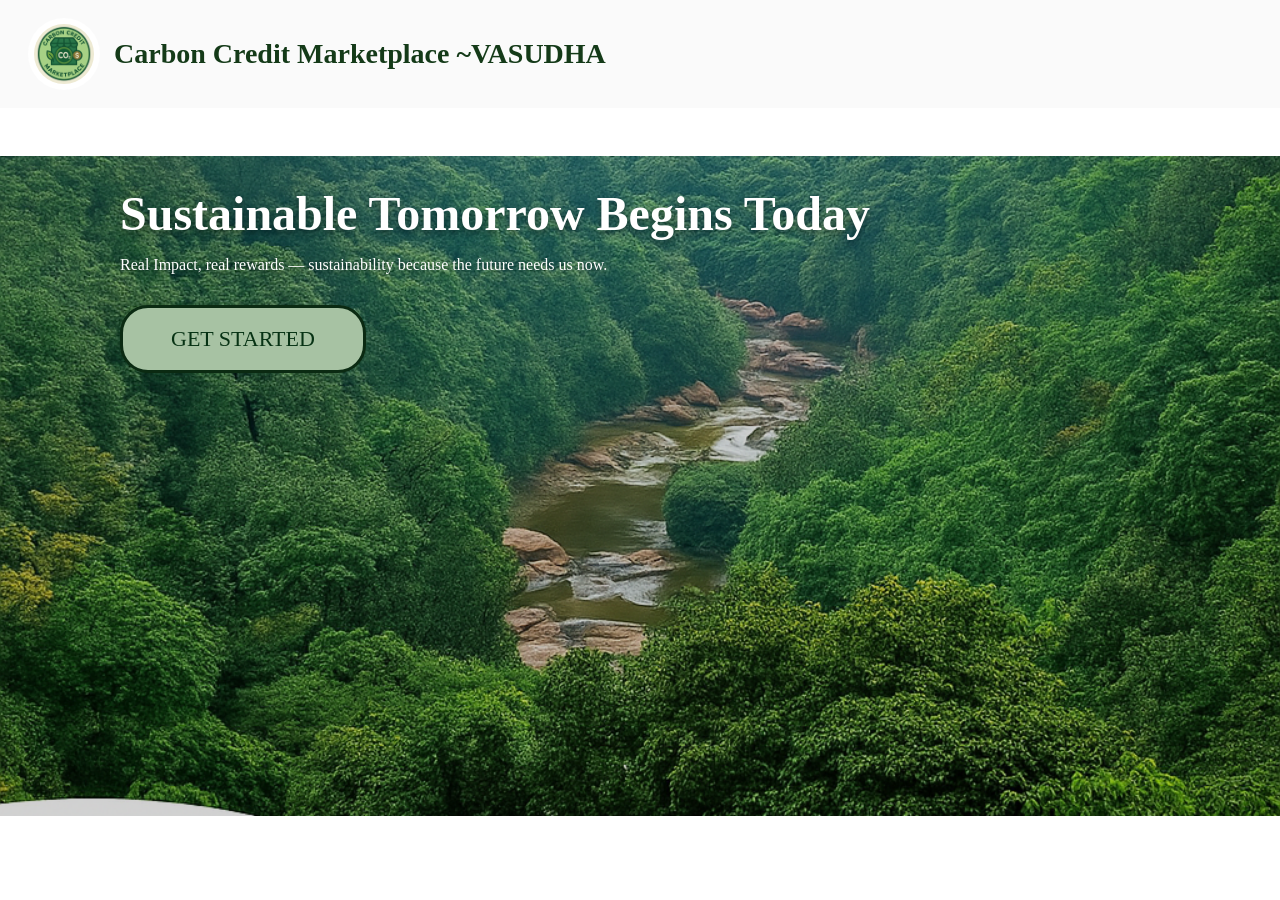
<file: public/index.html>
<!doctype html>
<html lang="en">
<head>
  <meta charset="utf-8" />
  <meta name="viewport" content="width=device-width,initial-scale=1" />
  <title>Vasudha — Home</title>
  <style>
    *{box-sizing:border-box;margin:0;padding:0}
    body{font-family:Georgia,serif;background:#fff;color:#0b2a12}
    .topbar{padding:18px 28px;display:flex;align-items:center;gap:14px;background:rgba(0,0,0,0.02)}
    .brand-logo{width:72px;height:72px;border-radius:50%;background:#fff;padding:6px}
    .brand-title{font-size:28px;color:#143a18;font-weight:700}
    .hero{height:660px;background-image:url('../src/images/hero.jpg');background-size:cover;background-position:center;position:relative}
    .hero-overlay{position:absolute;inset:0;background:rgba(0,0,0,0.18)}
    .hero-inner{position:relative;z-index:2;max-width:1100px;margin:48px auto;padding:30px;color:#fff}
    .headline{font-size:48px;font-weight:700;margin-bottom:12px;text-shadow:0 3px 6px rgba(0,0,0,0.4)}
    .sub{max-width:760px;line-height:1.5;margin-bottom:28px;text-shadow:0 2px 4px rgba(0,0,0,0.35)}
    .cta{display:inline-block;padding:18px 48px;background:#a7c2a3;color:#073214;border-radius:28px;border:3px solid #0b2a12;font-size:22px;text-decoration:none}
    @media(max-width:800px){ .headline{font-size:28px} .cta{padding:12px 26px;font-size:18px} }
  </style>
</head>
<body>
  <header class="topbar">
    <img src="../src/images/logo.png" alt="logo" class="brand-logo">
    <div class="brand-title">Carbon Credit Marketplace ~VASUDHA</div>
  </header>

  <section class="hero" role="banner">
    <div class="hero-overlay" aria-hidden="true"></div>
    <div class="hero-inner">
      <div class="headline">Sustainable Tomorrow Begins Today</div>
      <div class="sub">
        Real Impact, real rewards — sustainability because the future needs us now.
      </div>

      <!-- IMPORTANT: GET STARTED goes to user.html (login) -->
      <a id="getStarted" class="cta" href="user.html">GET STARTED</a>
    </div>
  </section>
</body>
</html>
</file>
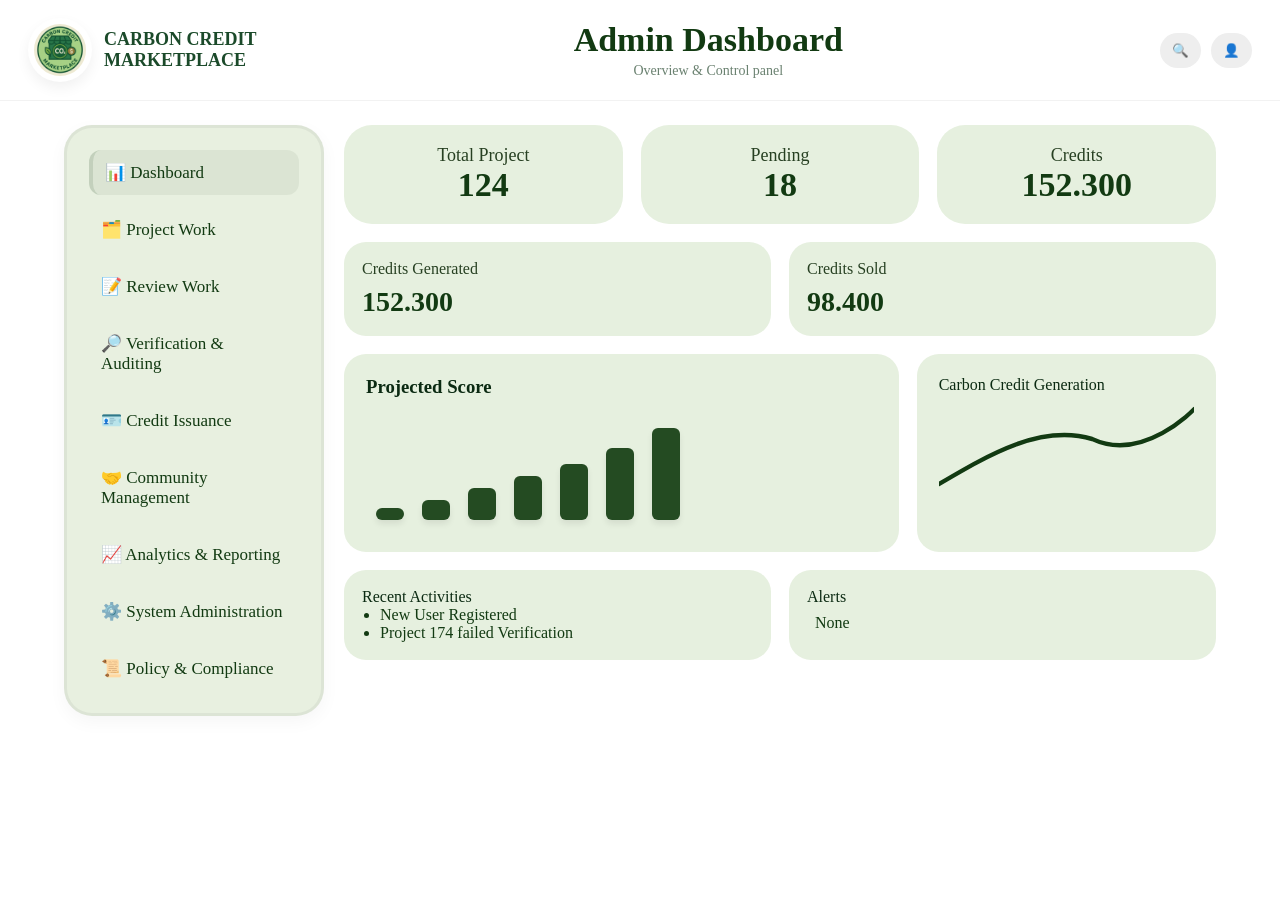
<file: public/admin/index.html>
<!doctype html>
<html lang="en">
<head>
  <meta charset="utf-8" />
  <meta name="viewport" content="width=device-width,initial-scale=1" />
  <title>Admin Dashboard — Vasudha</title>

  <!-- IMPORTANT: path must point to src/css/admin.css from public/admin/index.html -->
  <link rel="stylesheet" href="../../src/css/admin.css" />
</head>
<body>

  <header class="admin-top">
    <div class="brand">
      <img src="../../src/images/logo.png" class="admin-logo" alt="Logo" />
      <div class="brand-text">
        <div class="brand-name">CARBON CREDIT<br/>MARKETPLACE</div>
      </div>
    </div>

    <div class="page-title">
      <h1>Admin Dashboard</h1>
      <div class="subtitle">Overview &amp; Control panel</div>
    </div>

    <div class="top-actions">
      <button class="icon-btn">🔍</button>
      <button class="icon-btn">👤</button>
    </div>
  </header>

  <div class="admin-wrap">

    <!-- SIDEBAR -->
    <aside class="admin-sidebar" role="navigation" aria-label="Main navigation">
      <ul>
        <li class="active">📊 Dashboard</li>
        <li>🗂️ Project Work</li>
        <li>📝 Review Work</li>
        <li>🔎 Verification &amp; Auditing</li>
        <li>🪪 Credit Issuance</li>
        <li>🤝 Community Management</li>
        <li>📈 Analytics &amp; Reporting</li>
        <li>⚙️ System Administration</li>
        <li>📜 Policy &amp; Compliance</li>
      </ul>
    </aside>

    <!-- MAIN CONTENT -->
    <main class="admin-main">

      <!-- TOP STATS -->
      <section class="stats-row">
        <div class="stat">
          <div class="label">Total Project</div>
          <div class="value">124</div>
        </div>

        <div class="stat">
          <div class="label">Pending</div>
          <div class="value">18</div>
        </div>

        <div class="stat">
          <div class="label">Credits</div>
          <div class="value">152.300</div>
        </div>
      </section>

      <!-- SECOND ROW -->
      <section class="cards-row">
        <div class="card">
          <div class="card-label">Credits Generated</div>
          <div class="card-value">152.300</div>
        </div>

        <div class="card">
          <div class="card-label">Credits Sold</div>
          <div class="card-value">98.400</div>
        </div>
      </section>

      <!-- GRAPHS -->
      <section class="graphs-row">

        <!-- Projected Score (bar chart made from DIV bars) -->
        <div class="card large">
          <h3 class="card-heading">Projected Score</h3>

          <div class="bar-visual" aria-hidden="true">
            <!-- heights set as percentages; increase values for visible bars -->
            <div class="bar" style="height:12%"></div>
            <div class="bar" style="height:20%"></div>
            <div class="bar" style="height:32%"></div>
            <div class="bar" style="height:44%"></div>
            <div class="bar" style="height:56%"></div>
            <div class="bar" style="height:72%"></div>
            <div class="bar" style="height:92%"></div>
          </div>
        </div>

        <!-- Line chart (SVG) -->
        <div class="card small">
          <div class="card-heading">Carbon Credit Generation</div>

          <svg class="line-graph" viewBox="0 0 200 80" preserveAspectRatio="none" aria-hidden="true">
            <path d="M0,60 C40,40 80,20 120,30 C160,46 200,10 200,10"
                  stroke="#123a12" stroke-width="3" fill="none" stroke-linecap="round" stroke-linejoin="round"/>
          </svg>
        </div>

      </section>

      <!-- bottom row -->
      <section class="bottom-row">
        <div class="card">
          <div class="card-heading">Recent Activities</div>
          <ul class="activity-list">
            <li>New User Registered</li>
            <li>Project 174 failed Verification</li>
          </ul>
        </div>

        <div class="card">
          <div class="card-heading">Alerts</div>
          <div class="card-body">None</div>
        </div>
      </section>

    </main>
  </div>

</body>
</html>
</file>
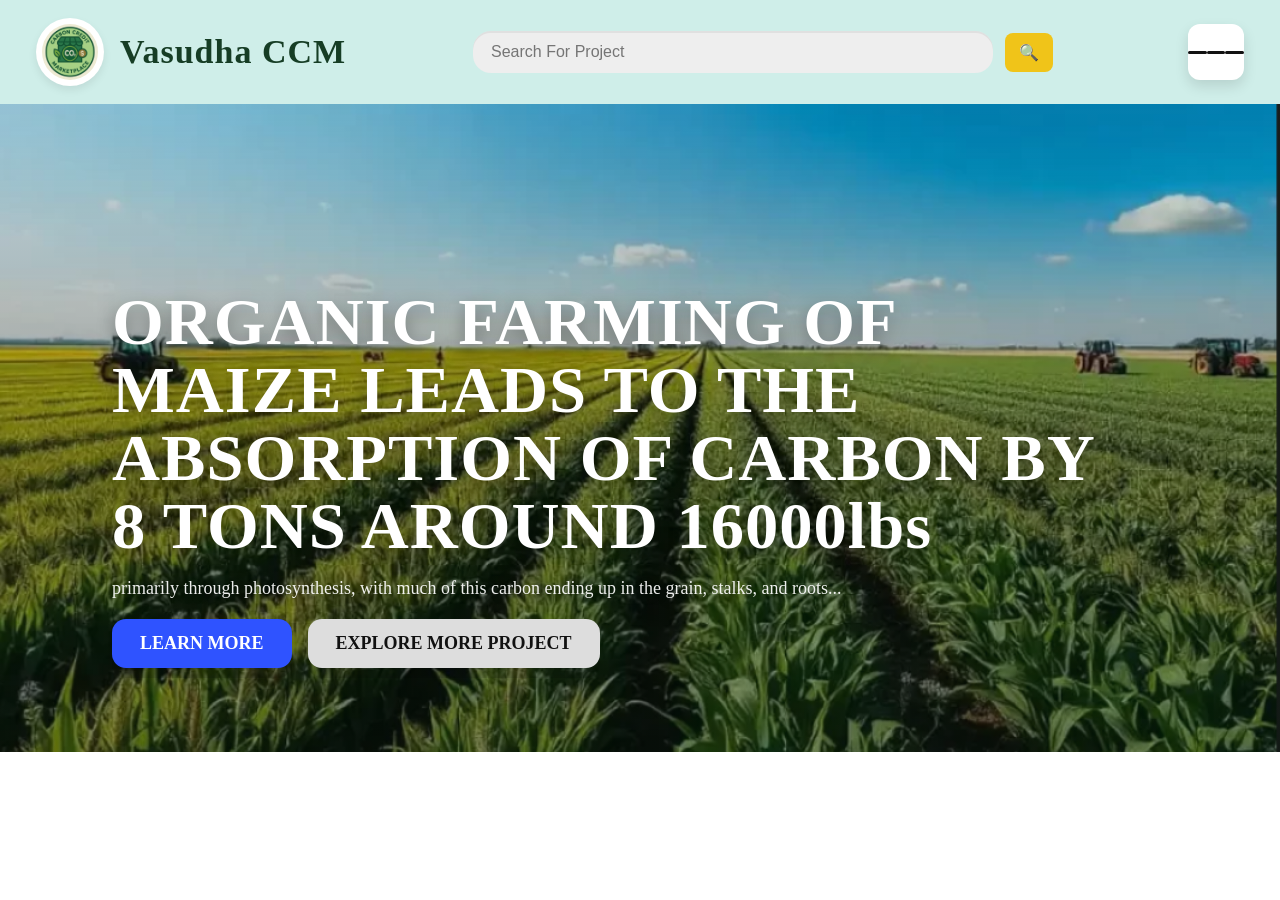
<file: public/buyer-detail.html>
<!doctype html>
<html lang="en">
<head>
  <meta charset="utf-8" />
  <meta name="viewport" content="width=device-width,initial-scale=1" />
  <title>Buyer Detail — Vasudha</title>

  <style>
    /* Reset + base */
    * { box-sizing: border-box; margin: 0; padding: 0; }
    html,body { height: 100%; font-family: Georgia, "Times New Roman", serif; color:#07250f; background:#fff; }

    /* Header */
    .bd-header {
      display:flex;
      align-items:center;
      justify-content:space-between;
      padding:18px 36px;
      gap:16px;
      background: linear-gradient(180deg,#cfeee9, #cfeee9 40%);
      position:relative;
      z-index:10;
    }
    .bd-header .left { display:flex; align-items:center; gap:16px; }
    .logo { width:68px; height:68px; border-radius:50%; background:#fff; padding:6px; object-fit:cover; box-shadow:0 4px 8px rgba(0,0,0,0.08); }
    .brand-name { font-size:34px; color:#163d25; font-weight:600; letter-spacing:1px; }

    .center { flex:1; display:flex; justify-content:center; align-items:center; gap:12px; }
    .search { width:520px; max-width:62vw; padding:12px 18px; border-radius:18px; border:none; background:#eee; box-shadow: inset 0 2px 0 rgba(0,0,0,0.06); font-size:16px; }
    .search-btn { padding:10px 14px; border-radius:8px; background:#f0c419; border:none; cursor:pointer; font-size:16px; }

    .right { width:64px; display:flex; justify-content:flex-end; }
    .hamburger { width:56px; height:56px; border-radius:12px; border:none; background:#fff; box-shadow:0 6px 14px rgba(0,0,0,0.12); cursor:pointer; display:flex; align-items:center; justify-content:center; position:relative; }
    .hamburger span{ display:block; width:26px; height:3px; background:#111; border-radius:3px; margin:3px 0; }

    /* slide menu */
    .slide-menu {
      position: fixed;
      right: 0;
      top: 0;
      height: 100vh;
      width: 320px;
      max-width: 85vw;
      background: #2f4b36;
      transform: translateX(110%);
      transition: transform .28s ease;
      color:#fff;
      padding:20px;
      z-index:60;
      border-radius: 12px 0 0 12px;
    }
    .slide-menu.open { transform: translateX(0%); }
    .menu-close { background:transparent; border:2px solid rgba(255,255,255,0.12); padding:8px 12px; border-radius:8px; color:#fff; cursor:pointer; }
    .slide-menu ul { margin-top:20px; list-style:none; padding:12px; display:flex; flex-direction:column; gap:12px; }
    .slide-menu a { display:block; padding:12px 16px; border-radius:12px; background:rgba(255,255,255,0.08); color:#fff; text-decoration:none; font-weight:600; }

    /* HERO */
    .hero {
      background-image: url('../src/images/buyer-hero.jpg');
      background-size: cover;
      background-position: center;
      min-height: 72vh;
      display:flex;
      align-items:flex-end;
      padding: 36px 64px;
      border-radius: 0;
      position: relative;
    }
    /* subtle overlay for contrast */
    .hero::after {
      content: "";
      position:absolute;
      left:0; right:0; top:0; bottom:0;
      background: linear-gradient(180deg, rgba(6,20,12,0.15) 0%, rgba(6,20,12,0.35) 55%, rgba(6,20,12,0.45) 100%);
      z-index:1;
    }
    .hero-inner {
      position:relative;
      z-index:2;
      max-width:1100px;
      color: #fff;
      padding: 48px;
    }

    .hero-title {
      font-size: clamp(28px, 5.2vw, 72px);
      line-height: 1.02;
      font-weight:700;
      color:#ffffff;
      text-shadow: 0 6px 18px rgba(0,0,0,0.35);
      margin-bottom: 18px;
      letter-spacing:1px;
    }
    .hero-sub {
      font-size: 18px;
      color: rgba(255,255,255,0.92);
      margin-bottom:20px;
      max-width:820px;
      text-shadow: 0 3px 10px rgba(0,0,0,0.25);
    }

    .hero-ctas { display:flex; gap:16px; margin-top:12px; }
    .btn {
      display:inline-block;
      padding:14px 28px;
      border-radius:14px;
      text-decoration:none;
      font-size:18px;
      font-weight:700;
      box-shadow: 0 10px 0 rgba(0,0,0,0.12);
      transform: translateY(0);
    }
    .btn:hover { transform: translateY(-3px); }
    .btn-learn {
      background: #2f53ff;
      color:#fff;
      border: none;
    }
    .btn-explore {
      background: #ddd;
      color:#111;
      border: none;
    }

    /* responsive */
    @media (max-width: 980px) {
      .center { display:none; }
      .hero { padding:28px; min-height:60vh; }
      .hero-inner { padding:18px; }
      .bd-header { padding:12px 18px; }
    }
  </style>
</head>
<body>

  <!-- header -->
  <header class="bd-header">
    <div class="left">
      <img src="../src/images/logo.png" alt="logo" class="logo">
      <div class="brand-name">Vasudha CCM</div>
    </div>

    <div class="center">
      <input class="search" placeholder="Search For Project">
      <button class="search-btn" aria-label="search">🔍</button>
    </div>

    <div class="right">
      <button id="hamburger" class="hamburger" aria-label="menu">
        <span></span><span></span><span></span>
      </button>
    </div>
  </header>

  <!-- slide-out menu (hidden by default) -->
  <nav id="slideMenu" class="slide-menu" aria-hidden="true">
    <div style="display:flex;align-items:center;justify-content:space-between;gap:8px;">
      <div style="color:#fff;font-weight:700;">Menu</div>
      <button id="menuClose" class="menu-close" aria-label="close">X</button>
    </div>

    <ul>
      <li><a href="marketplace.html">Marketplace</a></li>
      <li><a href="profile.html">Profile</a></li>
      <li><a href="portfolio.html">Carbon Portfolio</a></li>
      <li><a href="#">Language</a></li>
    </ul>
  </nav>

  <!-- HERO section -->
  <div class="hero" role="region" aria-label="Hero">
    <div class="hero-inner">
      <h1 class="hero-title">
        ORGANIC FARMING OF MAIZE LEADS TO THE ABSORPTION OF CARBON BY 8 TONS AROUND 16000lbs
      </h1>

      <p class="hero-sub">
        primarily through photosynthesis, with much of this carbon ending up in the grain, stalks, and roots...
      </p>

      <div class="hero-ctas">
        <a href="#" class="btn btn-learn">LEARN MORE</a>

        <!-- IMPORTANT: this button links to buyer-explorer.html -->
        <a href="buyer-explorer.html" class="btn btn-explore">EXPLORE MORE PROJECT</a>
      </div>
    </div>
  </div>

  <script>
    // Menu toggle
    const hamburger = document.getElementById('hamburger');
    const slideMenu = document.getElementById('slideMenu');
    const menuClose = document.getElementById('menuClose');

    function openMenu(){
      slideMenu.classList.add('open');
      slideMenu.setAttribute('aria-hidden','false');
    }
    function closeMenu(){
      slideMenu.classList.remove('open');
      slideMenu.setAttribute('aria-hidden','true');
    }

    hamburger.addEventListener('click', openMenu);
    menuClose.addEventListener('click', closeMenu);

    // close on click outside
    slideMenu.addEventListener('click', function(e){
      if(e.target === slideMenu) closeMenu();
    });

    // Accessibility: close on Esc
    document.addEventListener('keydown', function(e){
      if(e.key === 'Escape') closeMenu();
    });
  </script>

</body>
</html>
</file>
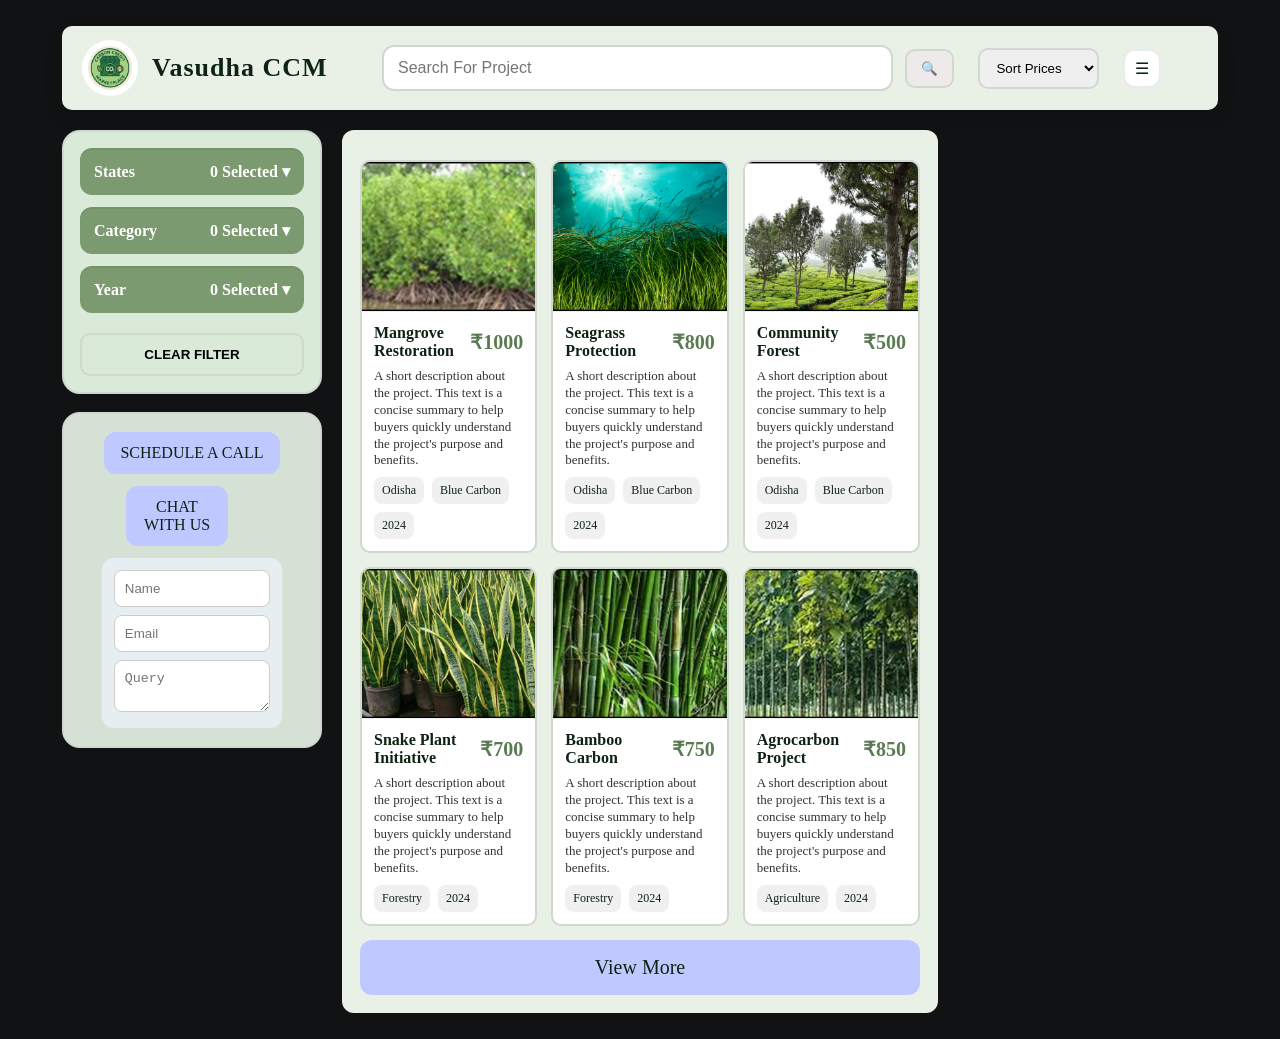
<file: public/buyer-explorer.html>
<!doctype html>
<html lang="en">
<head>
<meta charset="utf-8"/>
<meta name="viewport" content="width=device-width,initial-scale=1"/>
<title>Buyer Explorer — Vasudha</title>

<style>
:root{
  --page-bg: #111213;
  --panel:#e9f1e6;
  --muted:#d9ead9;
  --accent:#5a7a52;
  --accent-2:#7c9a6f;
  --card-border:#d0d8d0;
  --white:#ffffff;
  --dark:#0f2314;
  --soft-blue:#bfc8ff;
}

/* base */
*{box-sizing:border-box}
body{margin:0;font-family: Georgia, 'Times New Roman', serif;background:var(--page-bg);color:var(--dark);-webkit-font-smoothing:antialiased}
.container{max-width:1180px;margin:26px auto;padding:0 12px}

/* top header row */
.header-row{display:flex;align-items:center;gap:18px;padding:14px 20px;border-radius:10px;background:var(--panel);box-shadow:0 6px 20px rgba(0,0,0,0.12);position:relative}
.brand{display:flex;align-items:center;gap:14px}
.brand img{width:56px;height:56px;border-radius:50%;background:#fff;padding:6px}
.brand h1{font-size:26px;margin:0;letter-spacing:1px}
.search-area{flex:1;display:flex;align-items:center;gap:12px;justify-content:center}
.search-area input{width:520px;max-width:60%;padding:12px 14px;border-radius:12px;border:2px solid var(--card-border);font-size:16px}
.search-btn{padding:10px 14px;border-radius:10px;border:2px solid var(--card-border);background:#efeaea;cursor:pointer}
.sort-select{margin-left:12px;padding:10px 12px;border-radius:10px;border:2px solid var(--card-border)}
.hamburger-btn{margin-left:12px;padding:8px 10px;border-radius:12px;background:var(--white);cursor:pointer;border:2px solid rgba(0,0,0,0.08);}

/* layout columns */
.layout{display:grid;grid-template-columns:260px 1fr 260px;gap:20px;margin-top:20px}
.left-col{display:flex;flex-direction:column;gap:18px}
.right-col{display:flex;justify-content:flex-end}
.center-col{background:var(--panel);padding:18px;border-radius:12px;}

/* left panels (stacked) */
.left-panel{background:var(--muted);padding:16px;border-radius:18px;border:2px solid var(--card-border)}
.left-panel .panel-row{display:flex;flex-direction:column;gap:12px}
.filter-toggle{display:flex;align-items:center;justify-content:space-between;padding:14px;border-radius:12px;background:var(--accent-2);color:#fff;cursor:pointer;font-weight:600;box-shadow:inset 0 2px 0 rgba(0,0,0,0.06)}
.filter-content{background:transparent;padding:10px;margin-top:6px;display:none;flex-direction:column;gap:8px}
.check-item{display:flex;align-items:center;gap:10px;background:#fff;padding:8px;border-radius:10px;border:1px solid rgba(0,0,0,0.06)}
.clear-filter{margin-top:8px;padding:12px;border-radius:10px;background:transparent;border:2px solid var(--card-border);font-weight:700;cursor:pointer}

/* contact box (left) */
.contact-box{background:#d6e1d6;border-radius:18px;padding:18px;border:2px solid var(--card-border);display:flex;flex-direction:column;gap:12px;align-items:center}
.contact-box .cta{background:#bfc8ff;padding:12px;border-radius:12px;width:80%;text-align:center}
.contact-widget{background:#e6eef1;padding:12px;border-radius:12px;width:82%}

/* center grid */
.center-grid{display:grid;grid-template-columns:repeat(3,1fr);gap:14px;margin-top:12px;align-items:start}
.card{background:#fff;border-radius:10px;border:2px solid var(--card-border);overflow:hidden;display:flex;flex-direction:column}
.card img{width:100%;height:150px;object-fit:cover;border-bottom:1px solid #eee}
.card-body{padding:12px;display:flex;flex-direction:column;gap:8px}
.card .price{font-size:20px;font-weight:700;color:var(--accent)}
.card .desc{font-size:13px;color:#333;line-height:1.3;min-height:56px}
.card-tags{display:flex;gap:8px;flex-wrap:wrap}
.tag{background:#f0f0f0;padding:6px 8px;border-radius:8px;font-size:12px}

/* view more */
.view-more{margin-top:14px;padding:16px;border-radius:12px;background:var(--soft-blue);text-align:center;font-size:20px}

/* right side menu (hidden panel) */
.slide-overlay{position:fixed;right:18px;top:78px;width:260px;background:#26382a;color:#fff;padding:16px;border-radius:14px;border:3px solid rgba(0,0,0,0.2);display:none;z-index:80}
.menu-item{background:var(--muted);padding:10px;border-radius:10px;margin-bottom:10px;color:var(--dark);display:flex;align-items:center;gap:10px}

/* small responsive tweaks */
@media(max-width:1120px){
  .layout{grid-template-columns:1fr;padding-bottom:40px}
  .search-area input{width:100%}
  .center-grid{grid-template-columns:repeat(2,1fr)}
  .right-col{display:none}
}
@media(max-width:640px){
  .center-grid{grid-template-columns:1fr}
  .search-area input{display:none}
}
</style>
</head>
<body>

<div class="container">

  <!-- top header -->
  <div class="header-row">
    <div class="brand">
      <img src="../src/images/logo.png" alt="logo">
      <h1>Vasudha CCM</h1>
    </div>

    <div class="search-area">
      <input id="searchInput" placeholder="Search For Project">
      <button class="search-btn" id="searchBtn">🔍</button>
      <select id="sortSel" class="sort-select">
        <option value="popular">Sort Prices</option>
        <option value="low">Low → High</option>
        <option value="high">High → Low</option>
      </select>

      <div class="hamburger-btn" id="hamburger">☰</div>
    </div>
  </div>

  <!-- main layout -->
  <div class="layout">

    <!-- LEFT column -->
    <aside class="left-col">

      <!-- stacked filters -->
      <div class="left-panel">
        <div class="panel-row">

          <div>
            <div class="filter-toggle" data-target="statesBox">States <span id="statesCount">0 Selected ▾</span></div>
            <div class="filter-content" id="statesBox">
              <label class="check-item"><input type="checkbox" value="Jammu & Kashmir"> Jammu & Kashmir</label>
              <label class="check-item"><input type="checkbox" value="Himachal Pradesh"> Himachal Pradesh</label>
              <label class="check-item"><input type="checkbox" value="Odisha"> Odisha</label>
              <label class="check-item"><input type="checkbox" value="Jharkhand"> Jharkhand</label>
              <label class="check-item"><input type="checkbox" value="Bihar"> Bihar</label>
              <label class="check-item"><input type="checkbox" value="Kerala"> Kerala</label>
            </div>
          </div>

          <div>
            <div class="filter-toggle" data-target="catBox">Category <span id="catCount">0 Selected ▾</span></div>
            <div class="filter-content" id="catBox">
              <label class="check-item"><input type="checkbox" value="Blue Carbon"> Blue Carbon</label>
              <label class="check-item"><input type="checkbox" value="Forestry"> Forestry</label>
              <label class="check-item"><input type="checkbox" value="Agriculture"> Agriculture</label>
              <label class="check-item"><input type="checkbox" value="Other"> Other</label>
            </div>
          </div>

          <div>
            <div class="filter-toggle" data-target="yearBox">Year <span id="yearCount">0 Selected ▾</span></div>
            <div class="filter-content" id="yearBox">
              <label class="check-item"><input type="checkbox" value="2000"> 2000</label>
              <label class="check-item"><input type="checkbox" value="2001"> 2001</label>
              <label class="check-item"><input type="checkbox" value="2002"> 2002</label>
              <label class="check-item"><input type="checkbox" value="2003"> 2003</label>
            </div>
          </div>

          <button class="clear-filter" id="clearFilters">CLEAR FILTER</button>
        </div>
      </div>

      <!-- contact widget -->
      <div class="contact-box">
        <div class="cta">SCHEDULE A CALL</div>
        <div style="display:flex;gap:8px;width:100%;align-items:center;justify-content:center">
          <div class="cta" style="width:46%">CHAT WITH US</div>
          <div style="width:10%"></div>
        </div>

        <div class="contact-widget">
          <input placeholder="Name" style="width:100%;padding:10px;border-radius:8px;border:1px solid #ccc;margin-bottom:8px">
          <input placeholder="Email" style="width:100%;padding:10px;border-radius:8px;border:1px solid #ccc;margin-bottom:8px">
          <textarea placeholder="Query" style="width:100%;padding:10px;border-radius:8px;border:1px solid #ccc"></textarea>
        </div>
      </div>

    </aside>

    <!-- CENTER column -->
    <main class="center-col">

      <div class="center-grid" id="productGrid">
        <!-- product cards will be injected by JS -->
      </div>

      <div class="view-more" id="viewMore">View More</div>
    </main>

    <!-- RIGHT column (hamburger slide preview) -->
    <aside class="right-col">
      <!-- static mock of slide area; real slide shows via JS -->
      <div style="width:260px;height:1px"></div>
    </aside>

  </div>
</div>

<!-- slide-over menu -->
<div class="slide-overlay" id="slideMenu" aria-hidden="true">
  <div style="display:flex;align-items:center;gap:10px;margin-bottom:12px">
    <img src="../src/images/logo.png" alt="logo" style="width:44px;height:44px;border-radius:50%;background:#fff;padding:6px">
    <div style="font-weight:700">Menu</div>
  </div>
  <div class="menu-item">🏬 Marketplace</div>
  <div class="menu-item">👤 Profile</div>
  <div class="menu-item">🗂 Carbon Portfolio</div>
  <div class="menu-item">🌐 Language</div>
  <div style="text-align:right;margin-top:8px"><button id="closeMenu" style="padding:8px 12px;border-radius:8px">Close</button></div>
</div>

<script>
/* -------- sample product data -------- */
const products = [
  {id:1,title:'Mangrove Restoration',price:'₹1000',img:'../src/images/card-01.jpg',tags:['Odisha','Blue Carbon','2024']},
  {id:2,title:'Seagrass Protection',price:'₹800',img:'../src/images/card-02.jpg',tags:['Odisha','Blue Carbon','2024']},
  {id:3,title:'Community Forest',price:'₹500',img:'../src/images/card-03.jpg',tags:['Odisha','Blue Carbon','2024']},
  {id:4,title:'Snake Plant Initiative',price:'₹700',img:'../src/images/card-04.jpg',tags:['Forestry','2024']},
  {id:5,title:'Bamboo Carbon',price:'₹750',img:'../src/images/card-05.jpg',tags:['Forestry','2024']},
  {id:6,title:'Agrocarbon Project',price:'₹850',img:'../src/images/card-06.jpg',tags:['Agriculture','2024']}
];

const grid = document.getElementById('productGrid');

function buildCard(p){
  const wrap = document.createElement('article');
  wrap.className = 'card';
  wrap.innerHTML = `
    <img src="${p.img}" alt="${p.title}">
    <div class="card-body">
      <div style="display:flex;justify-content:space-between;align-items:center">
        <div style="font-weight:700">${p.title}</div>
        <div class="price">${p.price}</div>
      </div>
      <div class="desc">A short description about the project. This text is a concise summary to help buyers quickly understand the project's purpose and benefits.</div>
      <div class="card-tags">${p.tags.map(t=>`<span class="tag">${t}</span>`).join('')}</div>
    </div>
  `;
  return wrap;
}

function render(list){
  grid.innerHTML = '';
  // we want one left column box (contact) occupying first cell visually; emulate by inserting a placeholder first
  // but here the left contact is outside grid; so just render all cards (3 columns)
  list.forEach(p => grid.appendChild(buildCard(p)));
}
render(products);

/* ---------- toggles for filter panels ---------- */
document.querySelectorAll('.filter-toggle').forEach(btn=>{
  btn.addEventListener('click', (e)=>{
    const target = btn.getAttribute('data-target');
    const box = document.getElementById(target);
    if(!box) return;
    box.style.display = (box.style.display === 'flex') ? 'none' : 'flex';
    updateCounts();
  });
});

/* update counts for selected */
function updateCounts(){
  const states = Array.from(document.querySelectorAll('#statesBox input[type="checkbox"]')).filter(i=>i.checked).length;
  const cats = Array.from(document.querySelectorAll('#catBox input[type="checkbox"]')).filter(i=>i.checked).length;
  const yrs = Array.from(document.querySelectorAll('#yearBox input[type="checkbox"]')).filter(i=>i.checked).length;
  document.getElementById('statesCount').textContent = (states) ? `${states} Selected ▾` : '0 Selected ▾';
  document.getElementById('catCount').textContent = (cats) ? `${cats} Selected ▾` : '0 Selected ▾';
  document.getElementById('yearCount').textContent = (yrs) ? `${yrs} Selected ▾` : '0 Selected ▾';
}

/* when any checkbox changes, filter the grid */
document.querySelectorAll('.left-panel input[type="checkbox"]').forEach(cb=>{
  cb.addEventListener('change', ()=>{
    applyFilters();
    updateCounts();
  });
});

function applyFilters(){
  // read selected values
  const states = Array.from(document.querySelectorAll('#statesBox input:checked')).map(i=>i.value);
  const cats = Array.from(document.querySelectorAll('#catBox input:checked')).map(i=>i.value.toLowerCase());
  const yrs = Array.from(document.querySelectorAll('#yearBox input:checked')).map(i=>i.value);

  let out = products.filter(p=>{
    let okState = true, okCat=true, okYear=true;

    if(states.length) okState = states.some(s=>p.tags.join(' ').includes(s));
    if(cats.length) okCat = cats.some(c=>p.tags.join(' ').toLowerCase().includes(c));
    if(yrs.length) okYear = yrs.some(y=>p.tags.includes(y));
    return okState && okCat && okYear;
  });

  render(out);
}

/* clear filters */
document.getElementById('clearFilters').addEventListener('click', ()=>{
  document.querySelectorAll('.left-panel input[type="checkbox"]').forEach(cb=>cb.checked=false);
  updateCounts();
  render(products);
});

/* search */
document.getElementById('searchBtn').addEventListener('click', ()=>{
  const q = (document.getElementById('searchInput').value || '').toLowerCase().trim();
  if(!q){ render(products); return; }
  render(products.filter(p => p.title.toLowerCase().includes(q) || p.tags.join(' ').toLowerCase().includes(q)));
});

/* sort */
document.getElementById('sortSel').addEventListener('change', function(){
  const v = this.value;
  const copy = [...products];
  if(v === 'low') copy.sort((a,b)=>parseInt(a.price.replace(/\D/g,'')) - parseInt(b.price.replace(/\D/g,'')));
  if(v === 'high') copy.sort((a,b)=>parseInt(b.price.replace(/\D/g,'')) - parseInt(a.price.replace(/\D/g,'')));
  render(copy);
});

/* slide-over menu open/close */
const hamburger = document.getElementById('hamburger');
const slide = document.getElementById('slideMenu');
const closeMenu = document.getElementById('closeMenu');

hamburger.addEventListener('click', ()=>{ slide.style.display='block'; });
closeMenu && closeMenu.addEventListener('click', ()=>{ slide.style.display='none'; });

/* view more */
document.getElementById('viewMore').addEventListener('click', ()=>{ alert('Load more products (demo)'); });

/* initial counts closed by default */
document.getElementById('statesBox').style.display = 'none';
document.getElementById('catBox').style.display = 'none';
document.getElementById('yearBox').style.display = 'none';
updateCounts();

</script>
</body>
</html>
</file>
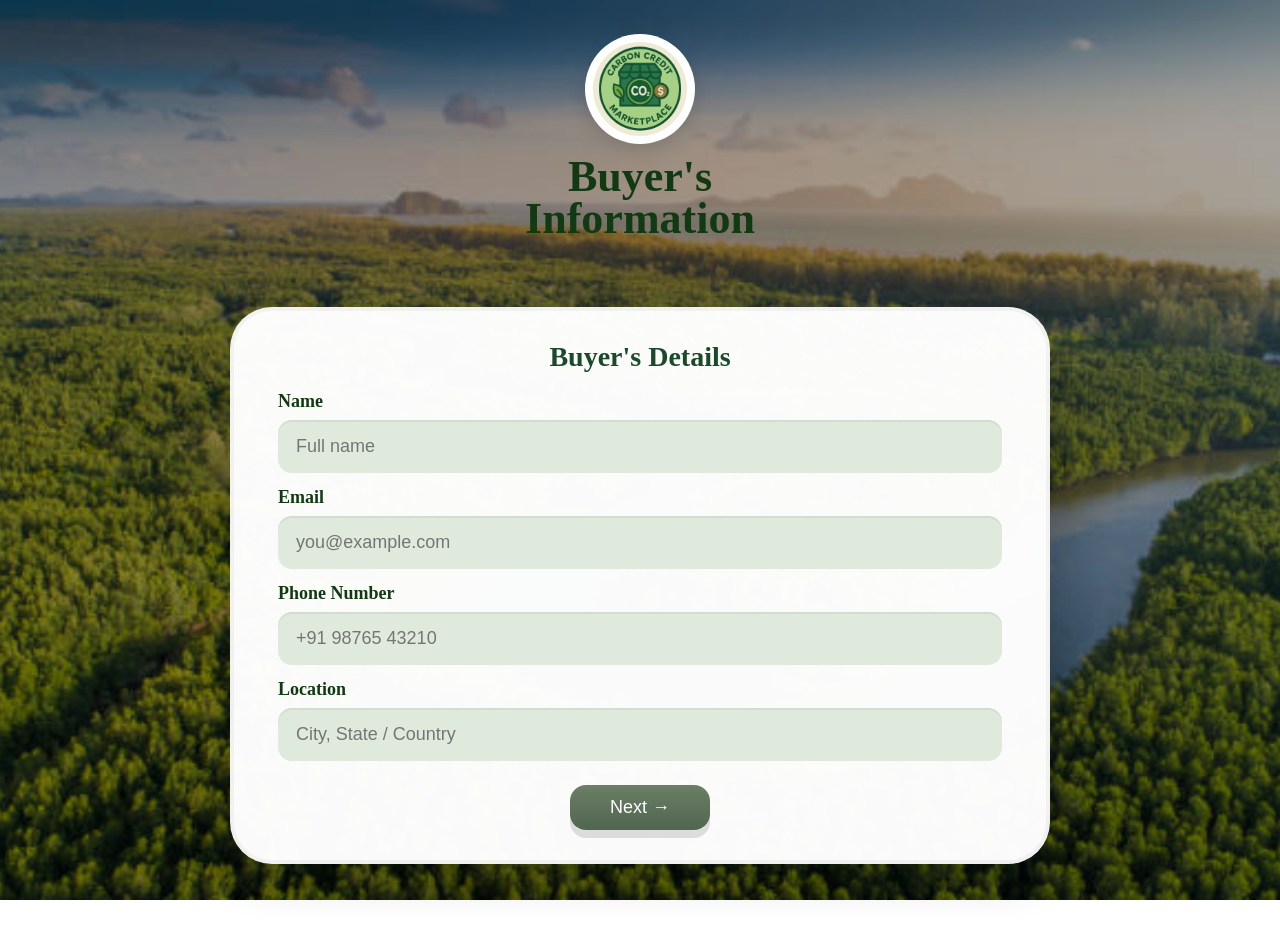
<file: public/buyer.html>
<!doctype html>
<html lang="en">
<head>
  <meta charset="utf-8" />
  <meta name="viewport" content="width=device-width,initial-scale=1" />
  <title>Buyer — Vasudha</title>
  <link rel="stylesheet" href="../src/css/buyer.css" />
</head>
<body>

  <!-- header with logo and title -->
  <header class="buyer-top">
    <img src="../src/images/logo.png" alt="Vasudha Logo" class="logo">
    <h1 class="page-title">Buyer's<br/>Information</h1>
  </header>

  <!-- full bleed background -->
  <div class="bg" aria-hidden="true"></div>

  <!-- content card -->
  <main class="center-area">
    <div class="card">
      <h2>Buyer's Details</h2>

      <form id="buyerForm" class="buyer-form">
        <label>Name</label>
        <input type="text" name="name" placeholder="Full name" required>

        <label>Email</label>
        <input type="email" name="email" placeholder="you@example.com" required>

        <label>Phone Number</label>
        <input type="tel" name="phone" placeholder="+91 98765 43210">

        <label>Location</label>
        <input type="text" name="location" placeholder="City, State / Country">

        <div class="actions">
          <button type="submit" class="btn-next">Next →</button>
        </div>
      </form>
    </div>
  </main>

  <script>
    // demo: submit redirects to marketplace page (adjust as needed)
    document.getElementById('buyerForm').addEventListener('submit', function(e){
      e.preventDefault();
      // Optionally validate or save to local storage here
      window.location.href = 'buyer-detail.html'; // change if needed
    });
  </script>
</body>
</html>
</file>
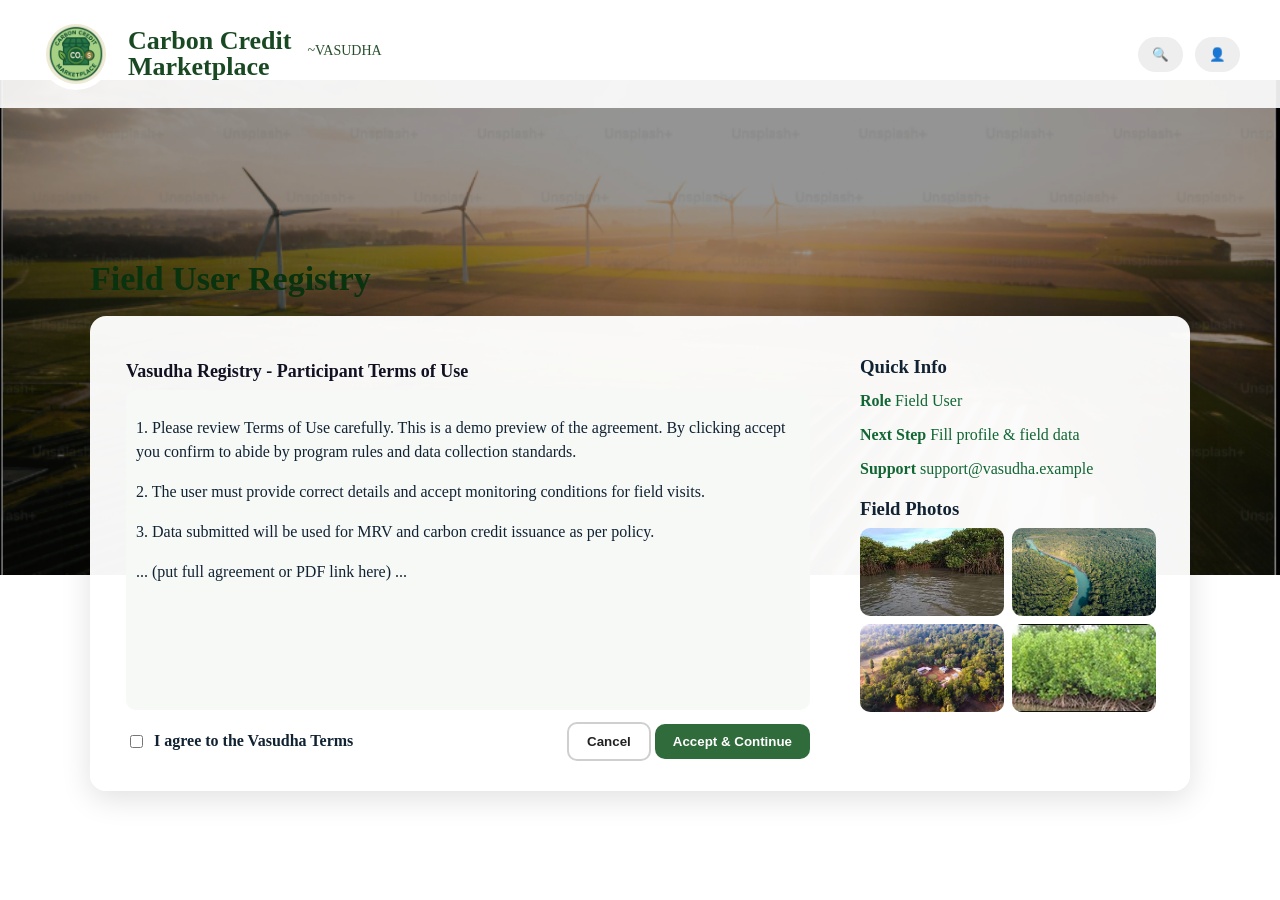
<file: public/field-user.html>
<!doctype html>
<html lang="en">
<head>
  <meta charset="utf-8" />
  <meta name="viewport" content="width=device-width,initial-scale=1" />
  <title>Field User — Vasudha</title>

  <!-- page CSS -->
  <link rel="stylesheet" href="../src/css/field-user.css" />
</head>
<body>
  <header class="fu-header">
    <div class="brand-left">
      <img src="../src/images/logo.png" alt="Vasudha Logo" class="brand-logo">
      <div class="brand-title">Carbon Credit<br>Marketplace</div>
      <div class="brand-sub">~VASUDHA</div>
    </div>

    <div class="header-right">
      <button class="icon-btn" aria-label="search">🔍</button>
      <button class="icon-btn" aria-label="profile">👤</button>
    </div>
  </header>

  <!-- background hero -->
  <div class="fu-hero" role="img" aria-label="field background"></div>

  <!-- central card (agreement preview) -->
  <main class="fu-main">
    <div class="card-wrap">
      <h1 class="fu-title">Field User Registry</h1>

      <div class="doc-card">
        <div class="doc-left">
          <h2 class="doc-heading">Vasudha Registry - Participant Terms of Use</h2>
          <div class="doc-scroll">
            <!-- you can replace the text below with an <iframe> to a PDF or your real content -->
            <p>
              1. Please review Terms of Use carefully. This is a demo preview of the agreement.
              By clicking accept you confirm to abide by program rules and data collection standards.
            </p>
            <p>
              2. The user must provide correct details and accept monitoring conditions for field visits.
            </p>
            <p>
              3. Data submitted will be used for MRV and carbon credit issuance as per policy.
            </p>
            <p> ... (put full agreement or PDF link here) ... </p>
          </div>

          <div class="doc-actions">
            <label class="agree">
              <input type="checkbox" id="agreeBox"> I agree to the Vasudha Terms
            </label>
            <div class="action-buttons">
              <button id="cancelBtn" class="btn ghost">Cancel</button>
              <button id="acceptBtn" class="btn primary">Accept & Continue</button>
            </div>
          </div>
        </div>

        <div class="doc-right">
          <h3>Quick Info</h3>
          <ul class="info-list">
            <li><strong>Role</strong> Field User</li>
            <li><strong>Next Step</strong> Fill profile & field data</li>
            <li><strong>Support</strong> support@vasudha.example</li>
          </ul>

          <h3>Field Photos</h3>
          <div class="thumb-grid">
            <img src="../src/images/sample1.jpg" alt="field photo 1">
            <img src="../src/images/sample2.jpg" alt="field photo 2">
            <img src="../src/images/sample3.jpg" alt="field photo 3">
            <img src="../src/images/sample4.jpg" alt="field photo 4">
          </div>
        </div>
      </div>
    </div>
  </main>

<script>
  document.getElementById('cancelBtn').addEventListener('click', ()=> {
    window.history.back();
  });
  document.getElementById('acceptBtn').addEventListener('click', ()=> {
    const c = document.getElementById('agreeBox').checked;
    if (!c) { alert('Please accept terms to continue'); return; }
    // demo: go to field profile page (create later)
    window.location.href = 'marketplace.html'; // or 'field-profile.html' whichever you have
  });
</script>
</body>
</html>
</file>
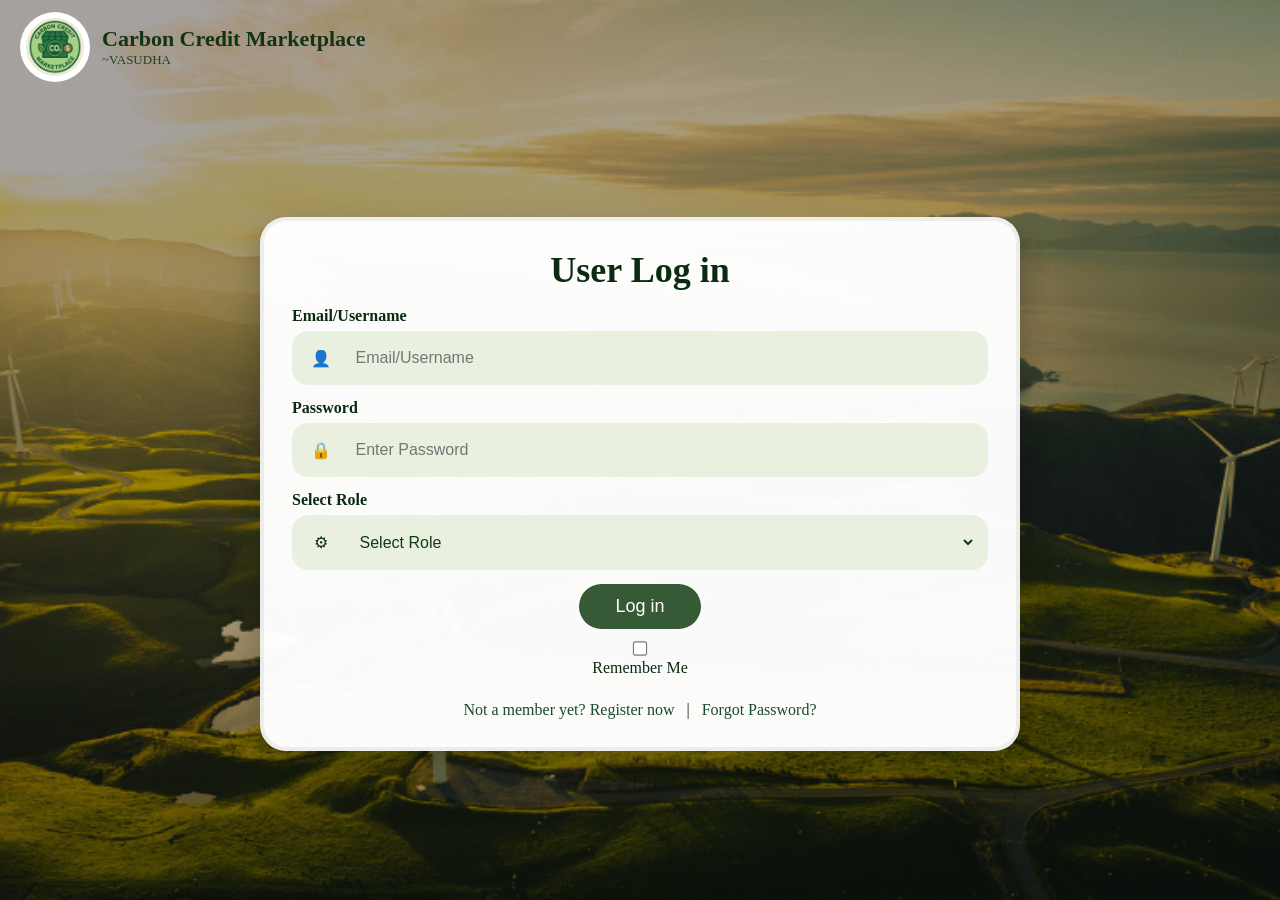
<file: public/login.html>
<!doctype html>
<html lang="en">
<head>
  <meta charset="utf-8" />
  <meta name="viewport" content="width=device-width,initial-scale=1" />
  <title>Login — Vasudha</title>
  <style>
    *{box-sizing:border-box;margin:0;padding:0}
    html,body{height:100%;font-family:Georgia,serif;color:#0b2a12}
    .page-bg{position:fixed;inset:0;background-image:url('../src/images/login-bg.jpg');background-size:cover;background-position:center;filter:brightness(0.65);z-index:0}
    .top-brand{position:relative;z-index:2;padding:12px 20px;display:flex;align-items:center;gap:12px}
    .brand-logo{width:70px;height:70px;border-radius:50%;background:#fff;padding:6px}
    .center-wrap{position:relative;z-index:2;min-height:calc(100vh - 120px);display:flex;align-items:center;justify-content:center;padding:30px}
    .auth-card{width:760px;max-width:94%;background:rgba(255,255,255,0.98);border-radius:26px;padding:28px;box-shadow:0 12px 30px rgba(3,10,7,0.25);border:4px solid rgba(0,0,0,0.06)}
    .auth-title{text-align:center;font-family:Georgia,serif;font-size:36px;margin-bottom:16px;color:#0b2a12}
    label{display:block;margin-bottom:6px;font-weight:700}
    .input-box{display:flex;align-items:center;gap:12px;background:#e9f0df;padding:12px;border-radius:16px;margin-bottom:14px}
    .input-box .icon{width:36px;text-align:center}
    input,select{border:none;background:transparent;outline:none;width:100%;font-size:16px;color:#123a12;padding:6px}
    .login-btn{display:block;margin:8px auto 0;background:#355a35;color:#fff;padding:12px 36px;border-radius:24px;border:none;font-size:18px;cursor:pointer}
    .links{margin-top:12px;text-align:center}
    .links a{color:#1b4a2a;text-decoration:none;margin:0 8px}
  </style>
</head>
<body>

  <header class="top-brand">
    <img src="../src/images/logo.png" alt="logo" class="brand-logo">
    <div>
      <div style="font-size:22px;font-weight:700;color:#133317">Carbon Credit Marketplace</div>
      <div style="font-size:13px;color:#274022">~VASUDHA</div>
    </div>
  </header>

  <div class="page-bg" aria-hidden="true"></div>

  <main class="center-wrap">
    <div class="auth-card">
      <h2 class="auth-title">User Log in</h2>

      <!-- NOTE: form id is loginForm (used by JS) -->
      <form id="loginForm" novalidate>
        <label for="username">Email/Username</label>
        <div class="input-box"><span class="icon">👤</span><input id="username" name="username" type="text" placeholder="Email/Username" required></div>

        <label for="password">Password</label>
        <div class="input-box"><span class="icon">🔒</span><input id="password" name="password" type="password" placeholder="Enter Password" required></div>

        <label for="role">Select Role</label>
        <div class="input-box"><span class="icon">⚙</span>
          <select id="role" name="role" required>
            <option value="">Select Role</option>
            <option value="admin">Admin</option>
            <option value="field_user">Field User</option>
            <option value="verifier">Verifier</option>
            <option value="buyer">Buyer</option>
          </select>
        </div>

        <button type="submit" class="login-btn">Log in</button>

        <div class="links">
          <label style="font-weight:normal"><input type="checkbox" style="transform:scale(1.1);margin-right:6px">Remember Me</label><br>
          <a href="user-resister.html">Not a member yet? Register now</a> |
          <a href="#">Forgot Password?</a>
        </div>
      </form>
    </div>
  </main>

  <script>
    // Defensive JS — debug-friendly
    (function(){
      const form = document.getElementById('loginForm');
      if(!form){ console.error('loginForm not found'); return; }

      form.addEventListener('submit', function(e){
        e.preventDefault();
        try{
          const u = (document.getElementById('username').value || '').trim();
          const p = (document.getElementById('password').value || '').trim();
          const r = (document.getElementById('role').value || '').trim();

          if(!u || !p){ alert('Please enter username and password'); return; }
          if(!r){ alert('Please select a role'); return; }

          // Debug info in console
          console.log('login demo ->', {u,r});

          // REDIRECT map (adjust file names below to actual files in your public/ folder)
          if(r === 'admin'){ window.location.href = 'admin/index.html'; return; }
          if(r === 'verifier'){ window.location.href = 'verifier.html'; return; }
          if(r === 'buyer'){ window.location.href = 'buyer.html'; return; }
          if(r === 'field_user'){ window.location.href = 'user.html'; return; }

          // fallback
          window.location.href = 'user.html';
        } catch(err){
          console.error(err);
          alert('Unexpected error (see console).');
        }
      });
    })();
  </script>
</body>
</html>
</file>
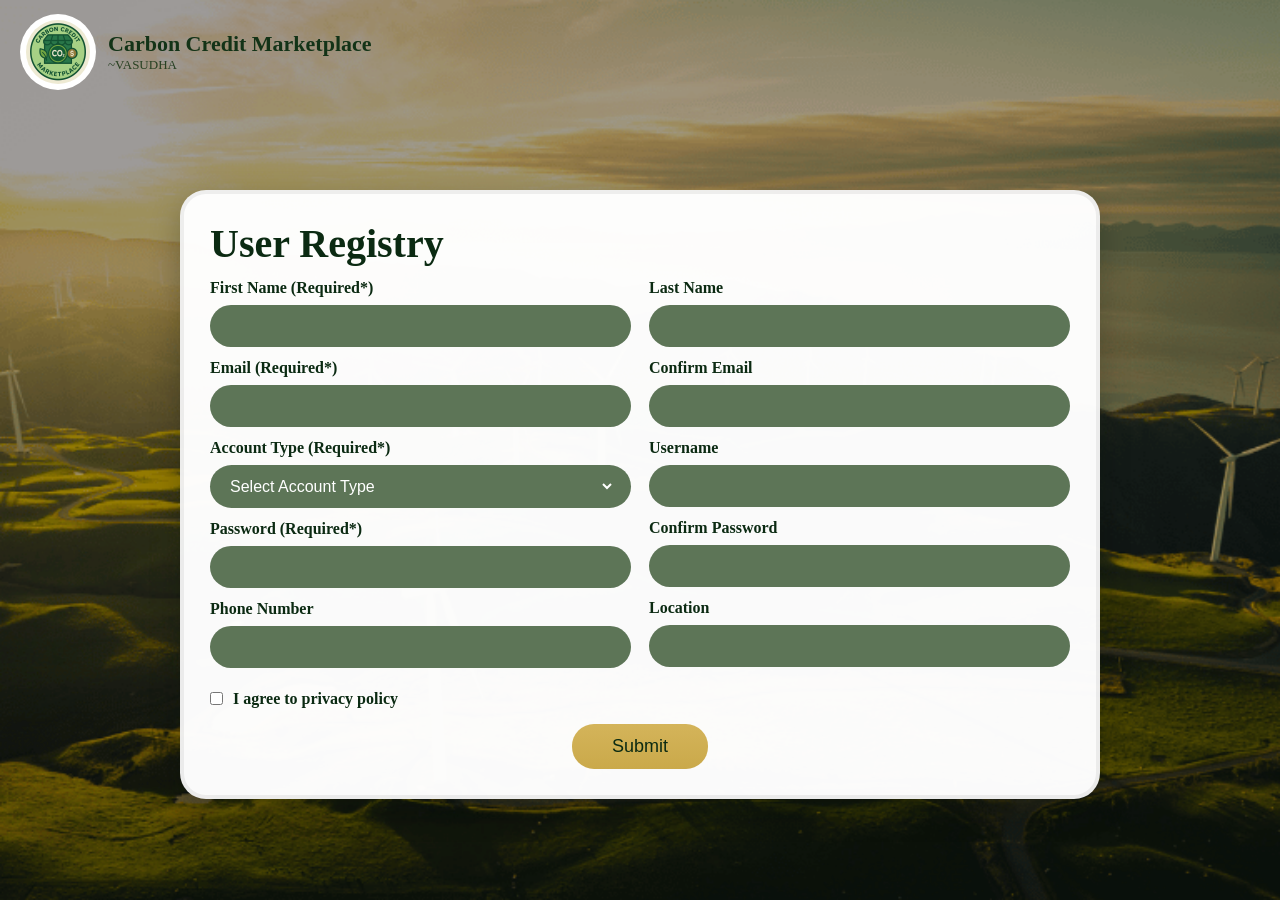
<file: public/user-register.html>
<!doctype html>
<html lang="en">
<head>
  <meta charset="utf-8" />
  <meta name="viewport" content="width=device-width,initial-scale=1" />
  <title>User Registration — Vasudha</title>
  <style>
    *{box-sizing:border-box;margin:0;padding:0}
    html,body{height:100%;font-family:Georgia,serif;color:#0b2a12}
    .page-bg{position:fixed;inset:0;background-image:url('../src/images/login-bg.jpg');background-size:cover;background-position:center;filter:brightness(0.62);z-index:0}
    .top-brand{position:relative;z-index:2;padding:14px 20px;display:flex;align-items:center;gap:12px}
    .brand-logo{width:76px;height:76px;border-radius:50%;background:#fff;padding:6px}
    .center-wrap{position:relative;z-index:2;min-height:calc(100vh - 120px);display:flex;align-items:center;justify-content:center;padding:30px}
    .register-card{width:920px;max-width:96%;background:rgba(255,255,255,0.98);border-radius:26px;padding:26px;box-shadow:0 12px 30px rgba(3,10,7,0.25);border:4px solid rgba(0,0,0,0.06)}
    .register-title{font-family:Georgia,serif;font-size:40px;text-align:left;color:#0b2a12;margin-bottom:12px}
    .grid{display:grid;grid-template-columns:1fr 1fr;gap:18px}
    label{display:block;margin-bottom:8px;font-weight:700}
    .input-box{background:#5d7557;border-radius:22px;padding:12px 16px;color:#fff;font-size:16px;margin-bottom:12px}
    .input-box input, .input-box select{width:100%;border:none;background:transparent;color:#fff;outline:none;font-size:16px}
    .submit-row{display:flex;justify-content:center;margin-top:16px}
    .submit-btn{background:linear-gradient(#d4b45a,#caa94a);color:#0b2a12;padding:12px 40px;border-radius:22px;border:none;font-size:18px;cursor:pointer}
    @media(max-width:880px){ .grid{grid-template-columns:1fr} .register-title{text-align:center} }
  </style>
</head>
<body>
  <header class="top-brand">
    <img src="../src/images/logo.png" alt="logo" class="brand-logo">
    <div>
      <div style="font-size:22px;font-weight:700;color:#133317">Carbon Credit Marketplace</div>
      <div style="font-size:13px;color:#274022">~VASUDHA</div>
    </div>
  </header>

  <div class="page-bg" aria-hidden="true"></div>

  <main class="center-wrap">
    <div class="register-card" role="main">
      <h2 class="register-title">User Registry</h2>

      <form id="registerForm" novalidate>
        <div class="grid">
          <div>
            <label>First Name (Required*)</label>
            <div class="input-box"><input type="text" id="first" required></div>

            <label>Email (Required*)</label>
            <div class="input-box"><input type="email" id="email" required></div>

            <label>Account Type (Required*)</label>
            <div class="input-box">
              <select id="accountType" required>
                <option value="">Select Account Type</option>
                <option>Project Owner</option>
                <option>Buyer</option>
                <option>Verifier</option>
                <option>Field User</option>
              </select>
            </div>

            <label>Password (Required*)</label>
            <div class="input-box"><input type="password" id="password1" required></div>

            <label>Phone Number</label>
            <div class="input-box"><input type="tel" id="phone"></div>
          </div>

          <div>
            <label>Last Name</label>
            <div class="input-box"><input type="text" id="last"></div>

            <label>Confirm Email</label>
            <div class="input-box"><input type="email" id="email2"></div>

            <label>Username</label>
            <div class="input-box"><input type="text" id="usernameReg"></div>

            <label>Confirm Password</label>
            <div class="input-box"><input type="password" id="password2"></div>

            <label>Location</label>
            <div class="input-box"><input type="text" id="location"></div>
          </div>
        </div>

        <div style="margin-top:10px">
          <label style="display:flex;align-items:center;gap:10px">
            <input type="checkbox" id="agree" required> I agree to privacy policy
          </label>
        </div>

        <div class="submit-row">
          <button class="submit-btn" type="submit">Submit</button>
        </div>
      </form>
    </div>
  </main>

  <!-- 🔥 BACKEND CONNECTION ADDED BELOW -->
  <script>
    document.getElementById("registerForm").addEventListener("submit", async function (e) {
      e.preventDefault();

      const name = document.getElementById("first").value.trim();
      const email = document.getElementById("email").value.trim();
      const role = document.getElementById("accountType").value;
      const agree = document.getElementById("agree").checked;

      if (!name || !email || !role) {
        alert("Please fill required fields");
        return;
      }
      if (!agree) {
        alert("Please accept privacy policy");
        return;
      }

      try {
        const response = await fetch("http://localhost:5000/api/register", {
          method: "POST",
          headers: { "Content-Type": "application/json" },
          body: JSON.stringify({
            name: name,
            email: email,
            role: role
          })
        });

        const data = await response.json();

        if (response.ok) {
          alert("Registration successful!");
          window.location.href = "user.html";
        } else {
          alert("Registration failed");
        }
      } catch (err) {
        alert("Server not running. Please start backend.");
      }
    });
  </script>
</body>
</html>
</file>
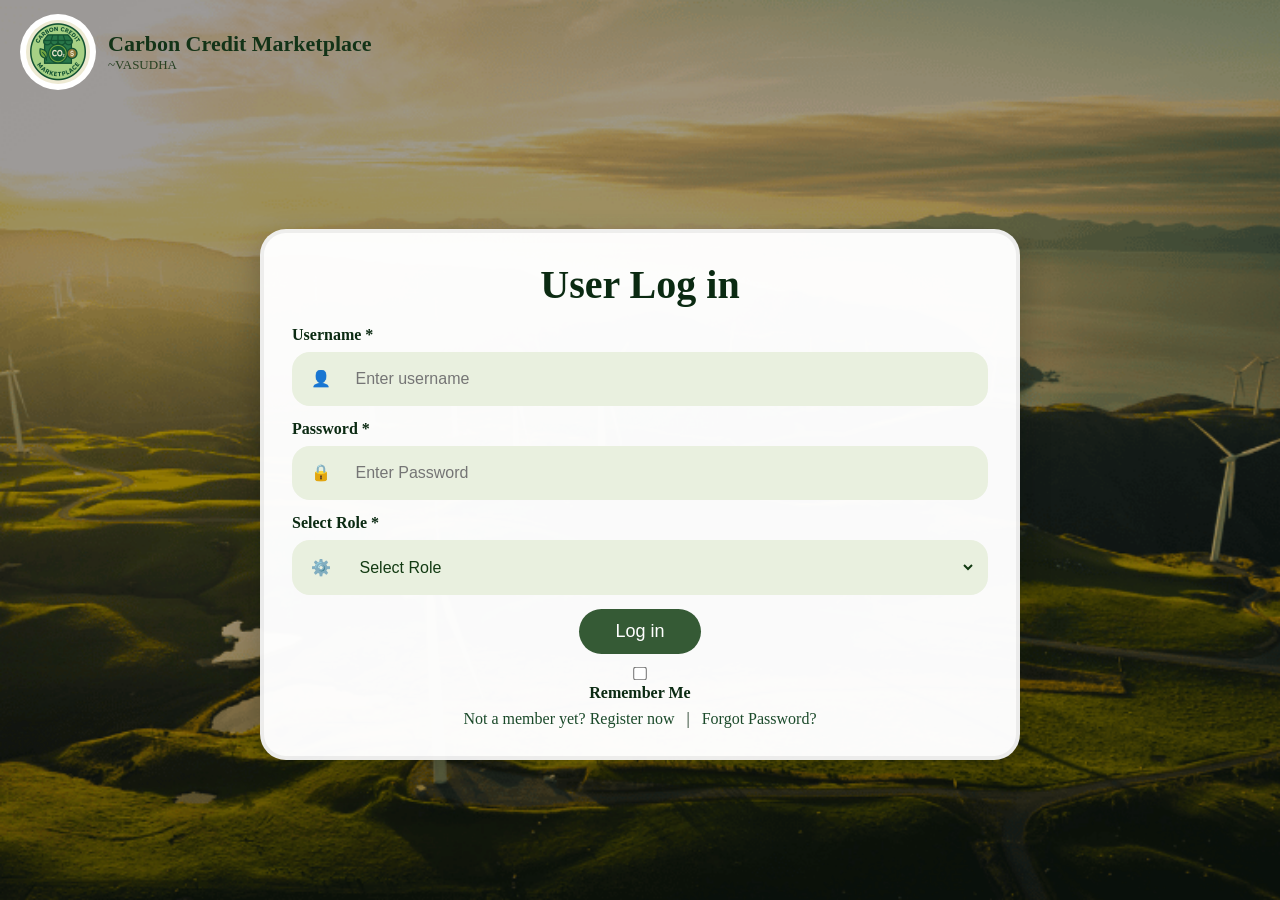
<file: public/user.html>
<!doctype html>
<html lang="en">
<head>
  <meta charset="utf-8" />
  <meta name="viewport" content="width=device-width,initial-scale=1" />
  <title>User Login — Vasudha</title>
  <style>
    *{box-sizing:border-box;margin:0;padding:0}
    html,body{height:100%;font-family:Georgia,serif;color:#0b2a12}
    .page-bg{position:fixed;inset:0;background-image:url('../src/images/login-bg.jpg');background-size:cover;background-position:center;filter:brightness(0.62);z-index:0}
    .top-brand{position:relative;z-index:2;padding:14px 20px;display:flex;align-items:center;gap:12px}
    .brand-logo{width:76px;height:76px;border-radius:50%;background:#fff;padding:6px}
    .center-wrap{position:relative;z-index:2;min-height:calc(100vh - 120px);display:flex;align-items:center;justify-content:center;padding:30px}
    .auth-card{width:760px;max-width:94%;background:rgba(255,255,255,0.98);border-radius:26px;padding:28px;box-shadow:0 12px 30px rgba(3,10,7,0.25);border:4px solid rgba(0,0,0,0.06)}
    .auth-title{text-align:center;font-family:Georgia,serif;font-size:40px;margin-bottom:18px;color:#0b2a12}
    label{display:block;margin-bottom:8px;font-weight:700}
    .input-box{display:flex;align-items:center;gap:12px;background:#e9f0df;padding:12px;border-radius:18px;margin-bottom:14px}
    .input-box .icon{width:36px;text-align:center}
    input,select{border:none;background:transparent;outline:none;width:100%;font-size:16px;color:#123a12;padding:6px}
    .login-btn{display:block;margin:12px auto 0;background:#355a35;color:#fff;padding:12px 36px;border-radius:24px;border:none;font-size:18px;cursor:pointer}
    .links{margin-top:12px;text-align:center}
    .links a{color:#1b4a2a;text-decoration:none;margin:0 8px}
    @media(max-width:700px){ .auth-card{padding:18px} .auth-title{font-size:28px} }
  </style>
</head>
<body>

  <header class="top-brand">
    <img src="../src/images/logo.png" alt="logo" class="brand-logo">
    <div>
      <div style="font-size:22px;font-weight:700;color:#133317">Carbon Credit Marketplace</div>
      <div style="font-size:13px;color:#274022">~VASUDHA</div>
    </div>
  </header>

  <div class="page-bg" aria-hidden="true"></div>

  <main class="center-wrap">
    <div class="auth-card" role="main" aria-labelledby="authHeading">
      <h1 id="authHeading" class="auth-title">User Log in</h1>

      <form id="loginForm" novalidate>
        <label for="username">Username *</label>
        <div class="input-box"><span class="icon">👤</span><input id="username" name="username" type="text" placeholder="Enter username" required></div>

        <label for="password">Password *</label>
        <div class="input-box"><span class="icon">🔒</span><input id="password" name="password" type="password" placeholder="Enter Password" required></div>

        <label for="role">Select Role *</label>
        <div class="input-box"><span class="icon">⚙️</span>
          <select id="role" name="role" required>
            <option value="">Select Role</option>
            <option value="admin">Admin</option>
            <option value="field_user">Field User</option>
            <option value="verifier">Verifier</option>
            <option value="buyer">Buyer</option>
          </select>
        </div>

        <button class="login-btn" type="submit">Log in</button>

        <div class="links">
          <label style="display:block;margin-bottom:8px"><input type="checkbox" style="transform:scale(1.05);margin-right:8px"> Remember Me</label>
          <div>
            <a href="user-register.html">Not a member yet? Register now</a> |
            <a href="#">Forgot Password?</a>
          </div>
        </div>
      </form>
    </div>
  </main>

  <script>
    (function(){
      const form = document.getElementById('loginForm');
      form.addEventListener('submit', function(e){
        e.preventDefault();
        const u = (document.getElementById('username').value || '').trim();
        const p = (document.getElementById('password').value || '').trim();
        const r = (document.getElementById('role').value || '').trim();

        if(!u || !p){ alert('Please enter username and password'); return; }
        if(!r){ alert('Please select a role'); return; }

        // Redirect by role — adjust destination files if different
        if(r === 'admin'){ window.location.href = 'admin/index.html'; return; }
        if(r === 'verifier'){ window.location.href = 'verifier.html'; return; }
        if(r === 'buyer'){ window.location.href = 'buyer.html'; return; }
        if(r === 'field_user'){ window.location.href = 'field-user.html'; return; }

        // fallback
        window.location.href = 'user.html';
      });
    })();
  </script>
</body>
</html>
</file>
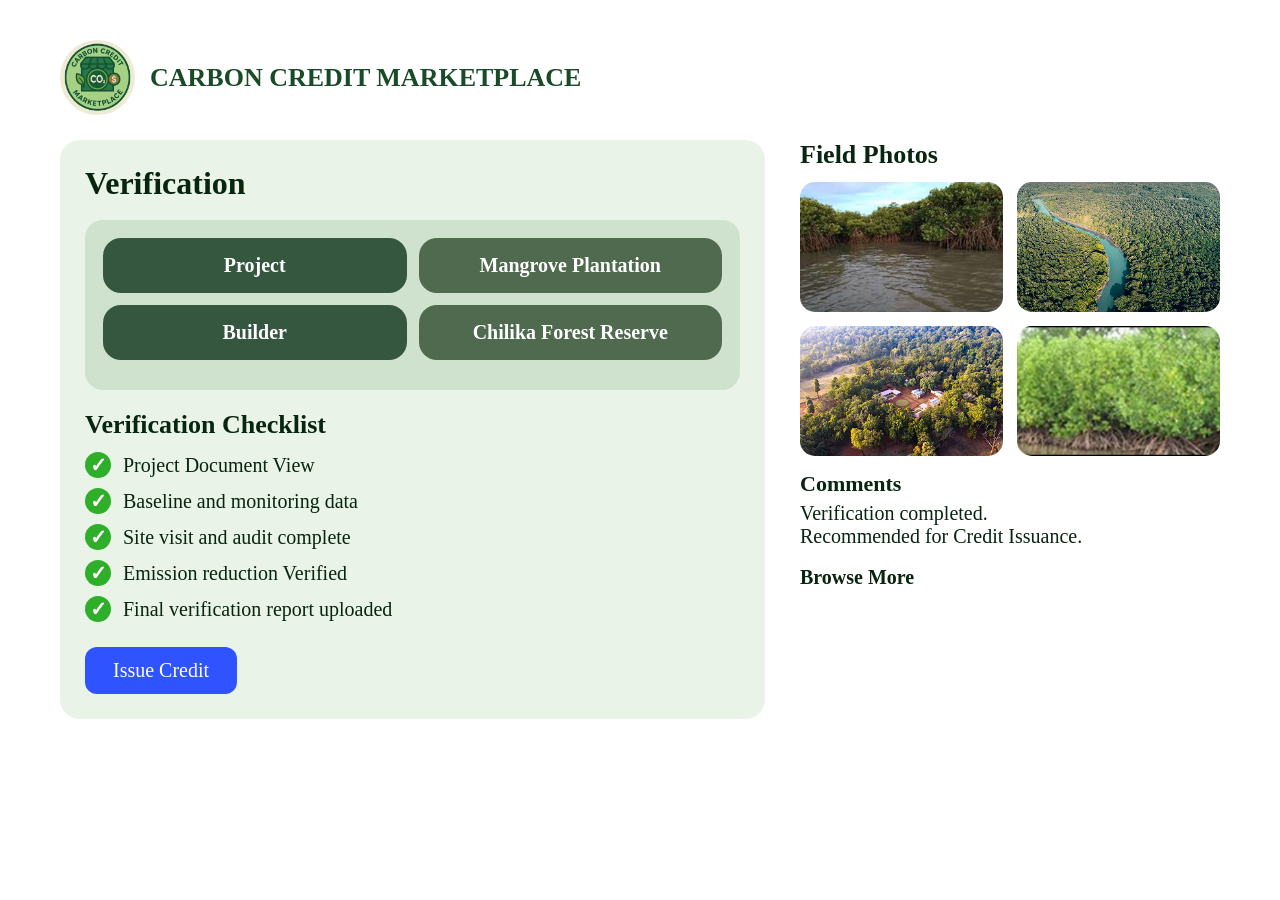
<file: public/verification.html>
<!doctype html>
<html lang="en">
<head>
  <meta charset="utf-8" />
  <meta name="viewport" content="width=device-width,initial-scale=1" />
  <title>Verification — Vasudha</title>

  <style>
    * { margin:0; padding:0; box-sizing:border-box; }
    body { font-family: Georgia, serif; background:#fff; color:#07250f; }

    .wrapper {
      max-width:1200px;
      margin:20px auto;
      padding:20px;
    }

    /* Top Header */
    .header {
      display:flex;
      align-items:center;
      margin-bottom:25px;
      gap:15px;
    }
    .header img {
      width:75px; height:75px; border-radius:50%;
    }
    .title {
      font-size:26px;
      font-weight:700;
      color:#1a4b28;
    }

    /* Layout */
    .layout {
      display:grid;
      grid-template-columns: 1fr 420px;
      gap:35px;
    }

    /* LEFT CARD */
    .left-box {
      background:#e9f3e7;
      padding:25px;
      border-radius:20px;
    }

    .tag-box {
      background:#cfe2cd;
      padding:18px;
      border-radius:18px;
      margin-bottom:20px;
    }

    .row {
      display:flex;
      gap:12px;
      margin-bottom:12px;
    }

    .pill {
      flex:1;
      padding:16px;
      background:#4f6a4e;
      color:#fff;
      border-radius:18px;
      font-size:20px;
      font-weight:600;
      text-align:center;
    }

    .label {
      background:#35563f !important;
    }

    /* Checklist */
    .check-title {
      font-size:26px;
      font-weight:700;
      margin-bottom:12px;
    }
    ul { list-style:none; margin-top:10px; }
    li {
      display:flex;
      align-items:center;
      gap:12px;
      margin-bottom:10px;
      font-size:20px;
    }
    .tick {
      width:26px; height:26px;
      background:#2fae2a;
      color:#fff;
      display:flex;
      align-items:center;
      justify-content:center;
      border-radius:50%;
      font-weight:700;
    }

    .btn-issue {
      display:inline-block;
      padding:12px 28px;
      background:#2f53ff;
      color:#fff;
      font-size:20px;
      border-radius:12px;
      margin-top:15px;
      text-decoration:none;
    }

    /* RIGHT SIDE */
    .right-box h2 {
      font-size:26px;
      margin-bottom:12px;
      font-weight:700;
    }

    .photos {
      display:grid;
      grid-template-columns:repeat(2, 1fr);
      gap:14px;
      margin-bottom:15px;
    }

    .photos img {
      width:100%;
      height:130px;
      object-fit:cover;
      border-radius:15px;
    }

    .comment-title {
      font-size:22px;
      font-weight:700;
      margin-bottom:5px;
    }

    .browse-link {
      margin-top:18px;
      font-size:20px;
    }

    @media(max-width:992px){
      .layout { grid-template-columns:1fr; }
    }

  </style>
</head>

<body>

<div class="wrapper">

  <!-- HEADER -->
  <div class="header">
    <img src="../src/images/logo.png" alt="logo">
    <div class="title">CARBON CREDIT MARKETPLACE</div>
  </div>

  <!-- MAIN GRID -->
  <div class="layout">

    <!-- LEFT CARD -->
    <div class="left-box">

      <h2 style="font-size:32px; margin-bottom:18px;">Verification</h2>

      <div class="tag-box">
        <div class="row">
          <div class="pill label">Project</div>
          <div class="pill">Mangrove Plantation</div>
        </div>
        <div class="row">
          <div class="pill label">Builder</div>
          <div class="pill">Chilika Forest Reserve</div>
        </div>
      </div>

      <div class="check-title">Verification Checklist</div>

      <ul>
        <li><div class="tick">✓</div> Project Document View</li>
        <li><div class="tick">✓</div> Baseline and monitoring data</li>
        <li><div class="tick">✓</div> Site visit and audit complete</li>
        <li><div class="tick">✓</div> Emission reduction Verified</li>
        <li><div class="tick">✓</div> Final verification report uploaded</li>
      </ul>

      <a href="#" class="btn-issue">Issue Credit</a>

    </div>

    <!-- RIGHT SIDE -->
    <div class="right-box">

      <h2>Field Photos</h2>
      <div class="photos">
        <img src="../src/images/sample1.jpg" alt="field1">
        <img src="../src/images/sample2.jpg" alt="field2">
        <img src="../src/images/sample3.jpg" alt="field3">
        <img src="../src/images/sample4.jpg" alt="field4">
      </div>

      <div class="comment-title">Comments</div>
      <p style="font-size:20px;">
        Verification completed.<br>
        Recommended for Credit Issuance.
      </p>

      <div class="browse-link">
        <a href="verifier.html" style="font-weight:600; text-decoration:none; color:#07250f;">Browse More</a>
      </div>

    </div>

  </div>
</div>

</body>
</html>
</file>
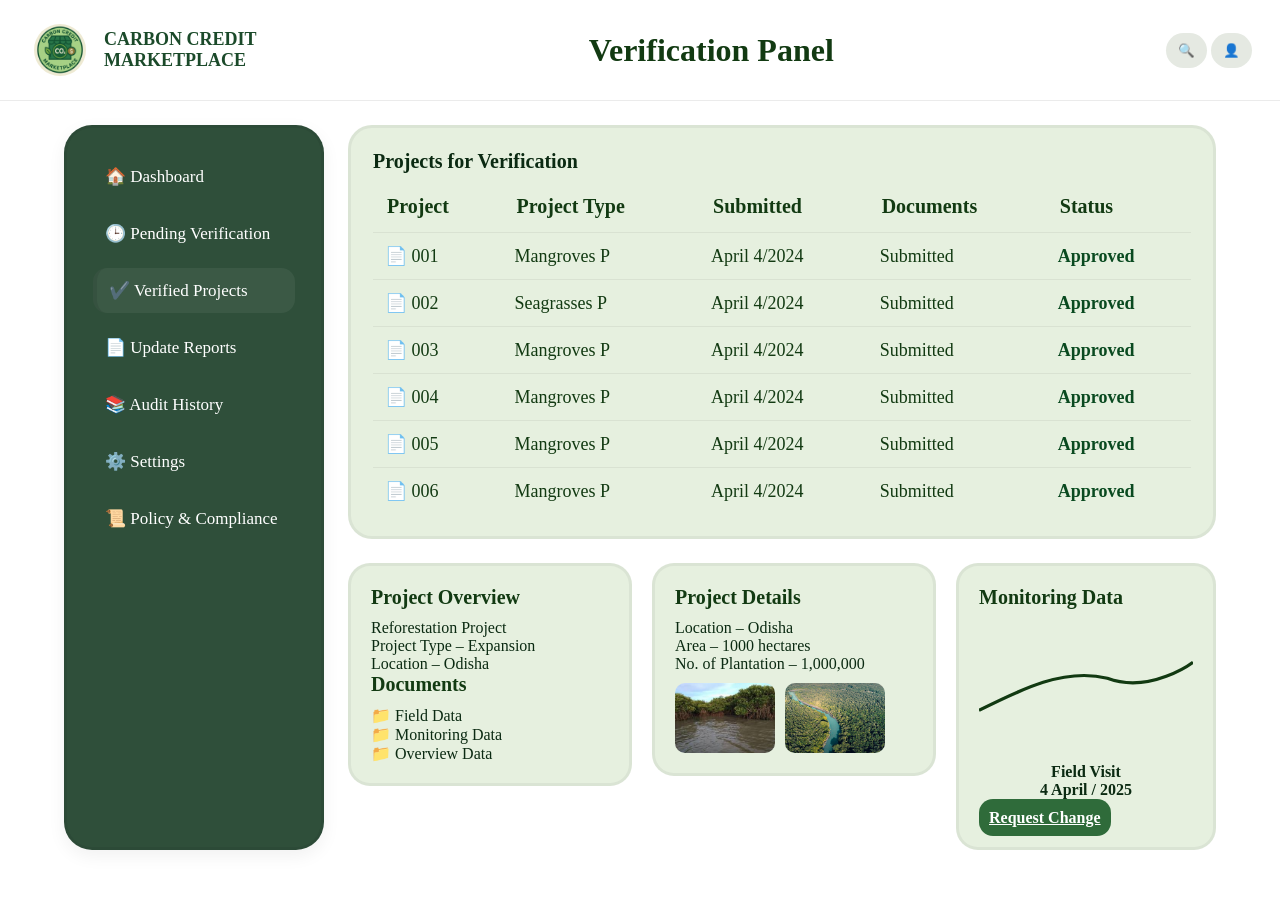
<file: public/verifier.html>
<!DOCTYPE html>
<html lang="en">
<head>
  <meta charset="UTF-8" />
  <meta name="viewport" content="width=device-width, initial-scale=1.0" />
  <title>Verification Panel — Vasudha</title>

  <!-- CSS path from public/ -->
  <link rel="stylesheet" href="../src/css/verifier.css" />
</head>

<body>

  <!-- TOP HEADER -->
  <header class="v-top">
    <div class="brand">
      <img src="../src/images/logo.png" class="brand-logo" alt="Vasudha Logo" />
      <div class="brand-text">
        <div class="brand-name">CARBON CREDIT<br/>MARKETPLACE</div>
      </div>
    </div>

    <h1 class="top-title">Verification Panel</h1>

    <div class="top-actions">
      <button class="icon-btn" aria-label="search">🔍</button>
      <button class="icon-btn" aria-label="profile">👤</button>
    </div>
  </header>


  <div class="v-wrap">

    <!-- SIDEBAR -->
    <aside class="sidebar" aria-label="Sidebar navigation">
      <ul>
        <li>🏠 Dashboard</li>
        <li>🕒 Pending Verification</li>
        <li class="active">✔️ Verified Projects</li>
        <li>📄 Update Reports</li>
        <li>📚 Audit History</li>
        <li>⚙️ Settings</li>
        <li>📜 Policy &amp; Compliance</li>
      </ul>
    </aside>

    <!-- MAIN CONTENT -->
    <main class="main">

      <!-- TABLE -->
      <section class="table-card" aria-labelledby="verif-table">
        <table>
          <caption id="verif-table" style="text-align:left; font-size:20px; margin-bottom:8px; font-weight:700;">Projects for Verification</caption>
          <thead>
            <tr>
              <th>Project</th>
              <th>Project Type</th>
              <th>Submitted</th>
              <th>Documents</th>
              <th>Status</th>
            </tr>
          </thead>

          <tbody>
            <tr>
              <td>📄 001</td>
              <td>Mangroves P</td>
              <td>April 4/2024</td>
              <td>Submitted</td>
              <td class="approved">Approved</td>
            </tr>
            <tr>
              <td>📄 002</td>
              <td>Seagrasses P</td>
              <td>April 4/2024</td>
              <td>Submitted</td>
              <td class="approved">Approved</td>
            </tr>
            <tr>
              <td>📄 003</td>
              <td>Mangroves P</td>
              <td>April 4/2024</td>
              <td>Submitted</td>
              <td class="approved">Approved</td>
            </tr>
            <tr>
              <td>📄 004</td>
              <td>Mangroves P</td>
              <td>April 4/2024</td>
              <td>Submitted</td>
              <td class="approved">Approved</td>
            </tr>
            <tr>
              <td>📄 005</td>
              <td>Mangroves P</td>
              <td>April 4/2024</td>
              <td>Submitted</td>
              <td class="approved">Approved</td>
            </tr>
            <tr>
              <td>📄 006</td>
              <td>Mangroves P</td>
              <td>April 4/2024</td>
              <td>Submitted</td>
              <td class="approved">Approved</td>
            </tr>
          </tbody>
        </table>
      </section>


      <!-- DETAILS -->
      <section class="details-row">

        <div class="card">
          <h3>Project Overview</h3>
          <p>Reforestation Project<br>
             Project Type – Expansion<br>
             Location – Odisha</p>

          <h3>Documents</h3>
          <p>
            <span>📁 Field Data</span><br>
            <span>📁 Monitoring Data</span><br>
            <span>📁 Overview Data</span>
          </p>
        </div>

        <div class="card">
          <h3>Project Details</h3>
          <p>Location – Odisha<br>
             Area – 1000 hectares<br>
             No. of Plantation – 1,000,000</p>

          <div class="img-row">
            <img src="../src/images/sample1.jpg" alt="project photo 1">
            <img src="../src/images/sample2.jpg" alt="project photo 2">
          </div>
        </div>

        <div class="card small">
          <h3>Monitoring Data</h3>
          <svg viewBox="0 0 200 80" class="line" aria-hidden="true">
            <path d="M0,60 C40,40 80,20 120,30 C160,45 200,15 200,15"
                  stroke="#123a12" stroke-width="3" fill="none"/>
          </svg>

          <p class="visit">Field Visit<br>4 April / 2025</p>
          <a href="verification.html" class="req-btn">Request Change</a>

        </div>

      </section>

    </main>
  </div>

</body>
</html>
</file>
<file: src/css/admin.css>
/* admin.css — full replacement */
*{box-sizing:border-box;margin:0;padding:0}
html,body{height:100%;font-family: Georgia, 'Times New Roman', serif;background:#fff;color:#0b2a12}

/* top header */
.admin-top{display:flex;align-items:center;gap:14px;padding:18px 28px;border-bottom:1px solid rgba(0,0,0,0.05)}
.brand{display:flex;align-items:center;gap:12px}
.admin-logo{width:64px;height:64px;border-radius:50%;background:#fff;padding:6px;box-shadow:0 6px 14px rgba(0,0,0,0.06)}
.brand-name{font-weight:700;color:#1b4a2a;font-size:18px}
.page-title{flex:1;text-align:center}
.page-title h1{font-size:34px;color:#123a12;margin-bottom:4px}
.subtitle{font-size:14px;color:rgba(6,45,16,0.6)}

/* top actions */
.top-actions{display:flex;gap:10px}
.icon-btn{background:#eee;border-radius:22px;border:none;padding:10px 12px;cursor:pointer}

/* layout */
.admin-wrap{display:flex;gap:20px;padding:24px;max-width:1200px;margin:0 auto}

/* sidebar */
.admin-sidebar{width:260px;background:#e8f0e0;border-radius:28px;padding:22px;border:3px solid rgba(0,0,0,0.05);box-shadow:0 6px 18px rgba(0,0,0,0.04)}
.admin-sidebar ul{list-style:none;display:flex;flex-direction:column;gap:12px}
.admin-sidebar li{padding:12px;border-radius:12px;cursor:pointer;color:#123a12;font-size:17px;display:flex;align-items:center;gap:10px}
.admin-sidebar li.active{background:rgba(16,62,18,0.06);border-left:4px solid rgba(16,62,18,0.12)}

/* main */
.admin-main{flex:1;display:flex;flex-direction:column;gap:18px}

/* stats row */
.stats-row{display:flex;gap:18px}
.stat{flex:1;background:#e6f0df;border-radius:28px;padding:20px;text-align:center}
.stat .label{font-size:18px;color:#274022}
.stat .value{font-size:34px;font-weight:700;color:#123a12}

/* cards row */
.cards-row{display:flex;gap:18px}
.card{flex:1;background:#e6f0df;border-radius:22px;padding:18px;min-height:80px}
.card .card-label{font-size:16px;color:#274022}
.card .card-value{font-size:28px;font-weight:700;margin-top:8px;color:#123a12}

/* graphs row */
.graphs-row{display:flex;gap:18px}
.card.large{flex:2;border-radius:22px;padding:22px;display:flex;flex-direction:column;gap:12px}
.card.small{flex:1;border-radius:22px;padding:22px}

/* bar visual */
.bar-visual{display:flex;align-items:flex-end;gap:18px;height:120px;padding:10px}
.bar{width:28px;background:#244b22;border-radius:6px;box-shadow:0 4px 6px rgba(0,0,0,0.08);transition:all .25s ease}

/* line graph */
.line-graph{width:100%;height:120px}

/* bottom row */
.bottom-row{display:flex;gap:18px}
.activity-list{list-style:disc;margin-left:18px;color:#123a12}
.card-body{padding:8px;color:#123a12}

/* responsive */
@media (max-width:1000px){
  .admin-wrap{flex-direction:column;padding:12px}
  .admin-sidebar{width:100%;order:2}
  .page-title{text-align:left}
  .stats-row,.cards-row,.graphs-row,.bottom-row{flex-direction:column}
}
</file>
<file: src/css/buyer.css>
/* buyer.css */
* { box-sizing: border-box; margin:0; padding:0; }
html,body { height:100%; font-family: Georgia, 'Times New Roman', serif; color:#0b2a12; }

/* background image */
.bg{
  position: fixed; inset:0;
  background-image: url('../images/buyer-bg.jpg');
  background-size: cover; background-position: center;
  filter: brightness(0.65);
  z-index: 0;
}

/* header */
.buyer-top{
  position: relative; z-index:2;
  text-align:center; padding:34px 20px 6px;
}
.logo{ width:110px; height:110px; border-radius:50%; background:#fff; padding:8px; display:inline-block; box-shadow: 0 6px 18px rgba(0,0,0,0.12); }
.page-title{ margin-top: 8px; font-size:44px; color:#123a12; font-family: Georgia, serif; line-height:0.95; }

/* center card */
.center-area{
  position: relative; z-index:2;
  min-height: calc(100vh - 220px);
  display:flex; align-items:center; justify-content:center; padding: 20px;
}
.card{
  width:820px; max-width:94%;
  background: rgba(255,255,255,0.98);
  border-radius:42px; padding:30px 44px;
  box-shadow: 0 16px 44px rgba(3,10,7,0.2);
  border: 4px solid rgba(0,0,0,0.04);
}
.card h2{ text-align:center; font-family: Georgia, serif; font-size:28px; color:#1b4a2a; margin-bottom:18px; }

/* form */
.buyer-form label{ display:block; font-weight:700; color:#123a12; margin-top:14px; margin-bottom:8px; font-size:18px; }
.buyer-form input[type="text"],
.buyer-form input[type="email"],
.buyer-form input[type="tel"]{
  width:100%; padding:16px 18px; border-radius:14px; border:none; background:#dfeadc;
  font-size:18px; color:#123a12; outline:none; box-shadow: inset 0 2px 0 rgba(0,0,0,0.06);
}

/* button */
.actions{ display:flex; justify-content:center; margin-top:24px; }
.btn-next{
  background: linear-gradient(#6b7f67,#51664e);
  color:#fff; padding:12px 40px; border-radius:16px; border:none; font-size:18px; cursor:pointer;
  box-shadow: 0 8px 0 rgba(0,0,0,0.12);
}
.btn-next:hover{ transform: translateY(-2px); }

/* responsive */
@media (max-width:800px){
  .card{ padding:20px; border-radius:26px; }
  .page-title{ font-size:36px; }
}
</file>
<file: src/css/field-user.css>
/* field-user.css - for public/field-user.html */
* {box-sizing: border-box}
body { font-family: Georgia, "Times New Roman", serif; margin:0; color:#072; }

/* header */
.fu-header {
  display:flex;
  align-items:center;
  justify-content:space-between;
  padding:18px 40px;
  background: rgba(255,255,255,0.9);
  position:relative;
  z-index:4;
}
.brand-left { display:flex; gap:16px; align-items:center; }
.brand-logo { width:72px; height:72px; border-radius:50%; background:#fff; padding:6px; }
.brand-title { font-size:26px; color:#194923; font-weight:700; line-height:1; }
.brand-sub { font-size:14px; color:#28502d; margin-top:-6px; }

/* icons */
.header-right .icon-btn { background:#eee; border-radius:22px; padding:10px 14px; border:none; margin-left:8px; cursor:pointer }

/* hero background */
.fu-hero{
  position: absolute;
  inset:80px 0 0 0;
  background-image: url('../images/field-user-bg.jpg');
  background-size: cover;
  background-position: center;
  filter: brightness(0.6);
  z-index:0;
  height:55vh;
}

/* main card area */
.fu-main { position:relative; z-index:5; padding: 30px 60px; margin-top: 18vh; display:flex; justify-content:center; }
.card-wrap { width:1100px; max-width:95%; }

/* page title */
.fu-title { font-size:34px; color:#09320f; margin: -40px 0 18px; font-weight:700; }

/* doc card */
.doc-card { display:flex; gap:24px; background: rgba(255,255,255,0.96); border-radius:16px; padding:22px; box-shadow: 0 8px 30px rgba(0,0,0,0.12); }
/* left column */
.doc-left { flex:1; padding:8px 14px; }
.doc-heading { font-size:18px; color:#112; margin-bottom:8px; }
.doc-scroll { height:320px; overflow:auto; padding:10px; border-radius:10px; background:#f6f9f6; color:#123; line-height:1.5; }
.doc-actions { display:flex; align-items:center; justify-content:space-between; margin-top:12px; gap:10px; }
.agree { display:flex; align-items:center; gap:8px; font-weight:600; color:#123; }
.btn { padding:10px 18px; border-radius:10px; border:none; cursor:pointer; font-weight:700; }
.btn.primary { background: #2f6b3b; color:#fff; }
.btn.ghost { background: transparent; border:2px solid #cfcfcf; color:#222; }

/* right column */
.doc-right { width:320px; padding:12px; }
.doc-right h3 { margin:6px 0; color:#123; }
.info-list { list-style:none; padding:0; margin:0 0 12px 0; color:#163; }
.info-list li { padding:8px 0; }

/* thumbnails */
.thumb-grid { display:grid; grid-template-columns:1fr 1fr; gap:8px; margin-top:8px; }
.thumb-grid img { width:100%; height:88px; object-fit:cover; border-radius:10px; }

/* responsive */
@media (max-width:1100px){
  .doc-card { flex-direction:column; }
  .doc-right { width:100%; }
  .fu-hero { height:40vh; inset:70px 0 0 0; }
}
</file>
<file: src/css/verifier.css>
/* verifier.css */
*{box-sizing:border-box;margin:0;padding:0}
body{font-family:Georgia,serif;background:#fff;color:#0b2a12}

/* TOP */
.v-top{
  display:flex;align-items:center;justify-content:space-between;
  padding:18px 28px;border-bottom:1px solid rgba(0,0,0,0.08)
}
.brand{display:flex;align-items:center;gap:12px}
.brand-logo{width:64px;height:64px;border-radius:50%;background:white;padding:6px}
.brand-name{font-size:18px;font-weight:700;color:#1b4a2a}
.top-title{font-size:32px;font-weight:700;color:#123a12}
.icon-btn{background:#e5e9e2;border:none;padding:10px 12px;border-radius:20px;cursor:pointer}

/* LAYOUT */
.v-wrap{display:flex;gap:24px;padding:24px;max-width:1200px;margin:0 auto}

/* SIDEBAR */
.sidebar{
  width:260px;background:#2f4f3a;padding:26px;border-radius:28px;
  border:3px solid rgba(0,0,0,0.06); color: #fff;
  box-shadow: 0 6px 18px rgba(0,0,0,0.06);
}
.sidebar ul{list-style:none;display:flex;flex-direction:column;gap:12px}
.sidebar li{
  padding:12px;border-radius:14px;cursor:pointer;font-size:17px;
  display:flex;align-items:center;gap:8px;color:#fff;
  background: transparent;
}
.sidebar li.active{
  background: rgba(255,255,255,0.06);
  border-left:4px solid rgba(0,0,0,0.08)
}

/* MAIN */
.main{flex:1;display:flex;flex-direction:column;gap:24px}

/* TABLE */
.table-card{
  background:#e6f0df;padding:22px;border-radius:24px;
  border:3px solid rgba(0,0,0,0.05)
}
table{width:100%;border-collapse:collapse;font-size:18px}
thead th{
  text-align:left;padding:14px;color:#123a12;font-size:20px
}
tbody td{
  padding:12px;color:#123a12;border-top:1px solid rgba(0,0,0,0.06)
}
.approved{color:#0a4a20;font-weight:700}

/* DETAILS BOXES */
.details-row{display:flex;gap:20px;align-items:flex-start;flex-wrap:wrap}
.card{
  flex:1;background:#e6f0df;padding:20px;border-radius:22px;
  border:3px solid rgba(0,0,0,0.05);min-width:240px;
}
.card.small{width:260px;flex:0 0 260px}
.card h3{margin-bottom:10px;color:#123a12;font-size:20px}
.img-row{display:flex;gap:10px;margin-top:10px}
.img-row img{width:100px;height:70px;border-radius:10px;object-fit:cover}

/* GRAPH */
.line{width:100%;height:120px;margin-top:10px}

/* BUTTON + TEXT */
.visit{text-align:center;margin:10px 0;color:#0b2a12;font-weight:600}
.req-btn{
  width:100%;padding:10px;border:none;
  background:#2f6b3a;color:#fff;font-weight:700;
  border-radius:14px;cursor:pointer
}

/* responsive */
@media (max-width:1000px){
  .v-wrap{flex-direction:column;padding:12px}
  .sidebar{width:100%}
  .details-row{flex-direction:column}
}
</file>
